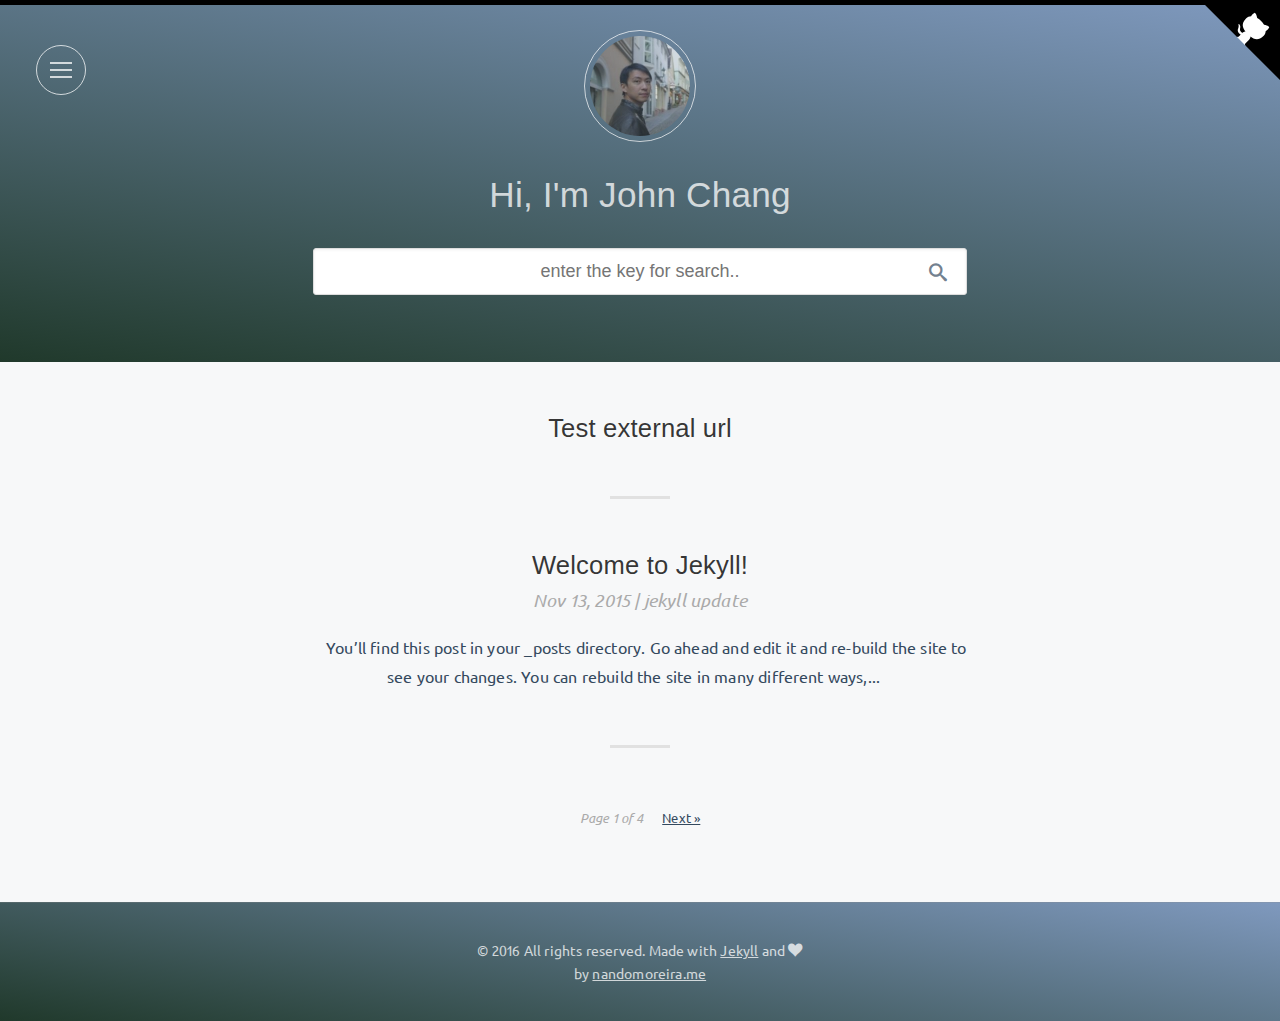
<file: index.html>
<!DOCTYPE html>
<html>
  <head>
    <meta charset="utf-8">
<meta http-equiv="X-UA-Compatible" content="IE=edge">
<meta name="viewport" content="width=device-width, initial-scale=1">
<meta name="HandheldFriendly" content="True">
<meta name="MobileOptimized" content="320">
<meta name="theme-color" content="#2ecc71">
<title>John&#39;s git blog | john&#39;s git blog</title>
<meta name="description" content="john&#39;s git blog">
<meta name="keywords" content="john, ror, rails, ruby, blog, web">
<link rel="stylesheet" href="/css/main.css">
  <link rel="next" href="/page/2">
<link rel="canonical" href="/">
<link rel="alternate" type="application/rss+xml" title="John's git blog" href="/feed.xml" />
<script type="text/javascript">
var _gaq = _gaq || [];
_gaq.push(['_setAccount', '']);
_gaq.push(['_trackPageview']);
(function() {
  var ga = document.createElement('script'); ga.type = 'text/javascript'; ga.async = true;
  ga.src = ('https:' == document.location.protocol ? 'https://ssl' : 'http://www') + '.google-analytics.com/ga.js';
  var s = document.getElementsByTagName('script')[0]; s.parentNode.insertBefore(ga, s);
})();
</script>
<script>base_url = "";</script>
  </head>
  <body class="home">
    <main class="main-container">
        <header class="site-header">
  <div class="container txt-center">
    <a href="#" class="nav-toogle js-menu-trigger sliding-panel-button">
      <span></span>
      <span></span>
      <span></span>
    </a>
    <nav class="js-menu sliding-panel-content">
      <ul>
        <li><a href="/">home</a></li>
        <li><a href="/about">about</a></li>
        <!-- <li><a href="http://video107.github.io/about" target="_blank">the author</a></li> -->
        <li><a href="/author">author</a></li>
        <li><a href="http://github.com/video107" target="_blank">Download</a></li>
        <li><a href="/feed.xml" target="_blank"><i class="icon icon-feed"></i> feed</a></li>
      </ul>
    </nav>
    <div class="js-menu-screen sliding-panel-fade-screen"></div>
    <a href="/" class="author-thumb dot">
      <img src="/images/john.jpg" alt="Author thumbnail" class="dot">
    </a>
      <h1>Hi, I'm John Chang</h1>
      <div class="search">
  <i class="icon icon-search"></i>
  <input type="text" id="search-input" class="input" placeholder="enter the key for search..">
  <ul id="results-container" class="dropdown"></ul>
</div>
  </div>
</header>
        <section class="main-content">
          <section class="posts txt-center container">
<article class="post">
    <header class="post-header">
      <h1>
        <a class="post-link" href="http://nandomoreira.me/" target="_blank" title="Permalink to: Test external url">Test external url</a>
      </h1>
    </header>
</article>
<article class="post">
    <h1>
      <a class="post-link" href="/jekyll%20update/2015/welcome-to-jekyll/" title="Permalink to: Welcome to Jekyll!">Welcome to Jekyll!</a>
    </h1>
    <span class="post-meta">
      <time class="post-date" datetime="2015-11-13">Nov 13, 2015 | jekyll update</time>
    </span>
    <p><a href="/jekyll%20update/2015/welcome-to-jekyll/" title="Permalink to: Welcome to Jekyll!" class="read-more">You’ll find this post in your _posts directory. Go ahead and edit it and re-build the site to see your changes. You can rebuild the site in many different ways,...</a></p>
</article>
  <nav class="pagination" role="pagination">
  <ul>
    <li><span class="page-number">Page 1 of 4</span></li>
      <li><a class="prev" href="/page/2/" title="Articles old">Next &raquo;</a></li>
  </ul>
</nav>
</section>
        </section>
<div class="clearfix"></div>
<footer class="site-footer txt-center">
  <hr>
  <ul class="social">
  </ul>
  <small>&copy; 2016 All rights reserved. Made with <a href="http://jekyllrb.com" target="_blank">Jekyll</a> and <i class="icon icon-heart"></i></small>
  <small>by <a href="http://nandomoreira.me" target="_blank">nandomoreira.me</a></small>
</footer>
    </main>
    <a href="http://github.com/video107" target="_blank" class="github-corner"><svg width="80" height="80" viewBox="0 0 250 250" style="fill:#000; color:#fff; position: absolute; top: 0; border: 0; right: 0;"><path d="M0,0 L115,115 L130,115 L142,142 L250,250 L250,0 Z"></path><path d="M128.3,109.0 C113.8,99.7 119.0,89.6 119.0,89.6 C122.0,82.7 120.5,78.6 120.5,78.6 C119.2,72.0 123.4,76.3 123.4,76.3 C127.3,80.9 125.5,87.3 125.5,87.3 C122.9,97.6 130.6,101.9 134.4,103.2" fill="currentColor" style="transform-origin: 130px 106px;" class="octo-arm"></path><path d="M115.0,115.0 C114.9,115.1 118.7,116.5 119.8,115.4 L133.7,101.6 C136.9,99.2 139.9,98.4 142.2,98.6 C133.8,88.0 127.5,74.4 143.8,58.0 C148.5,53.4 154.0,51.2 159.7,51.0 C160.3,49.4 163.2,43.6 171.4,40.1 C171.4,40.1 176.1,42.5 178.8,56.2 C183.1,58.6 187.2,61.8 190.9,65.4 C194.5,69.0 197.7,73.2 200.1,77.6 C213.8,80.2 216.3,84.9 216.3,84.9 C212.7,93.1 206.9,96.0 205.4,96.6 C205.1,102.4 203.0,107.8 198.3,112.5 C181.9,128.9 168.3,122.5 157.7,114.1 C157.9,116.9 156.7,120.9 152.7,124.9 L141.0,136.5 C139.8,137.7 141.6,141.9 141.8,141.8 Z" fill="currentColor" class="octo-body"></path></svg></a>
    <script src="/js/jquery.min.js"></script>
    <script src="/js/jekyll-search.min.js"></script>
    <script src="/js/main.js"></script>
  </body>
</html>
</file>
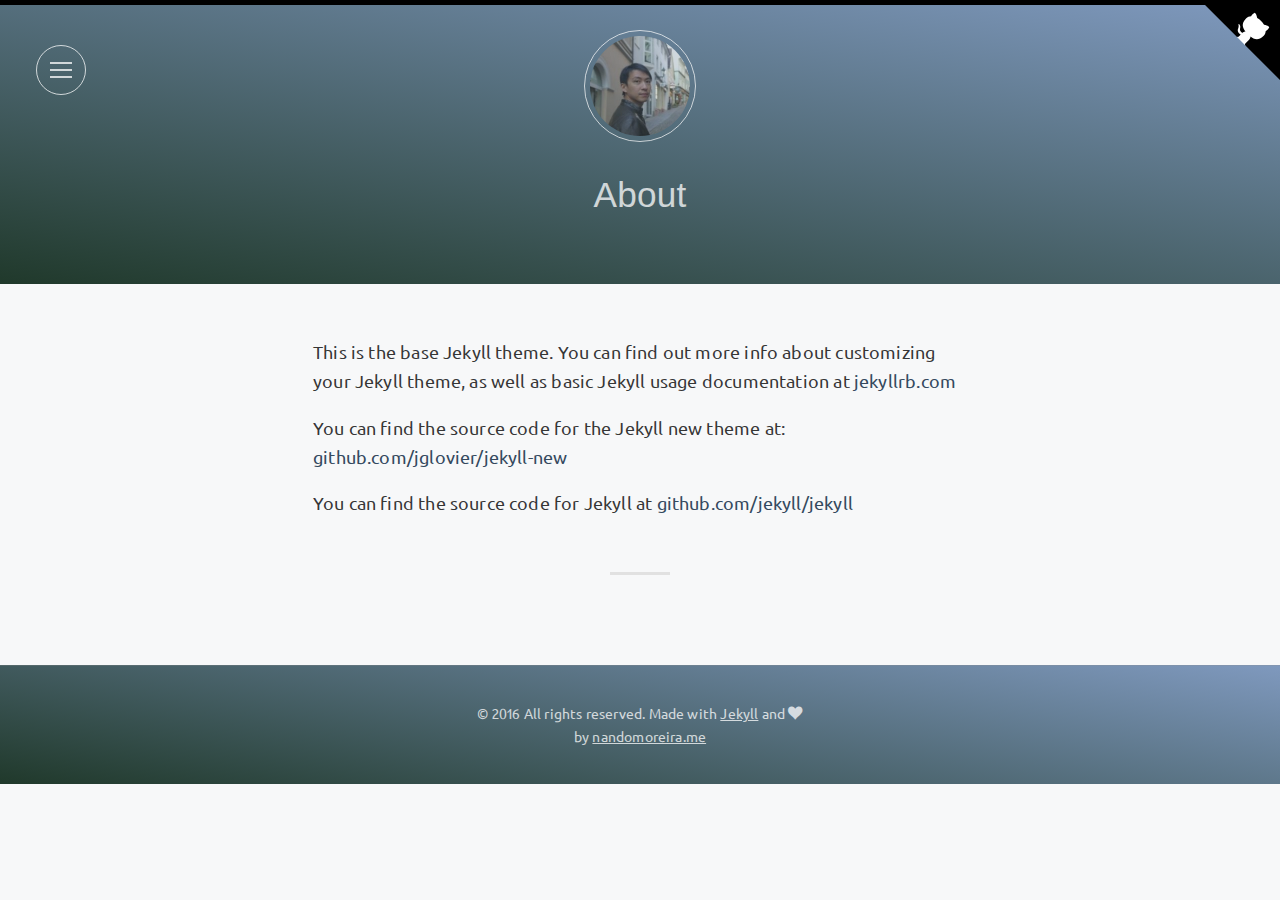
<file: about/index.html>
<!DOCTYPE html>
<html>
  <head>
    <meta charset="utf-8">
<meta http-equiv="X-UA-Compatible" content="IE=edge">
<meta name="viewport" content="width=device-width, initial-scale=1">
<meta name="HandheldFriendly" content="True">
<meta name="MobileOptimized" content="320">
<meta name="theme-color" content="#2ecc71">
<title> About | John&#39;s git blog</title>
<meta name="description" content="john&#39;s git blog">
<meta name="keywords" content="john, ror, rails, ruby, blog, web">
<link rel="stylesheet" href="/css/main.css">
<link rel="canonical" href="/about/">
<link rel="alternate" type="application/rss+xml" title="John's git blog" href="/feed.xml" />
<script type="text/javascript">
var _gaq = _gaq || [];
_gaq.push(['_setAccount', '']);
_gaq.push(['_trackPageview']);
(function() {
  var ga = document.createElement('script'); ga.type = 'text/javascript'; ga.async = true;
  ga.src = ('https:' == document.location.protocol ? 'https://ssl' : 'http://www') + '.google-analytics.com/ga.js';
  var s = document.getElementsByTagName('script')[0]; s.parentNode.insertBefore(ga, s);
})();
</script>
<script>base_url = "";</script>
  </head>
  <body class="page">
    <main class="main-container">
        <header class="site-header">
  <div class="container txt-center">
    <a href="#" class="nav-toogle js-menu-trigger sliding-panel-button">
      <span></span>
      <span></span>
      <span></span>
    </a>
    <nav class="js-menu sliding-panel-content">
      <ul>
        <li><a href="/">home</a></li>
        <li><a href="/about">about</a></li>
        <!-- <li><a href="http://video107.github.io/about" target="_blank">the author</a></li> -->
        <li><a href="/author">author</a></li>
        <li><a href="http://github.com/video107" target="_blank">Download</a></li>
        <li><a href="/feed.xml" target="_blank"><i class="icon icon-feed"></i> feed</a></li>
      </ul>
    </nav>
    <div class="js-menu-screen sliding-panel-fade-screen"></div>
    <a href="/" class="author-thumb dot">
      <img src="/images/john.jpg" alt="Author thumbnail" class="dot">
    </a>
      <h1 class="post-title">About</h1>
  </div>
</header>
        <section class="main-content">
          <article class="post">
  <div class="container">
    <div class="post-content">
      <p>This is the base Jekyll theme. You can find out more info about customizing your Jekyll theme, as well as basic Jekyll usage documentation at <a href="http://jekyllrb.com/">jekyllrb.com</a></p>
<p>You can find the source code for the Jekyll new theme at: <a href="https://github.com/jglovier/jekyll-new">github.com/jglovier/jekyll-new</a></p>
<p>You can find the source code for Jekyll at <a href="https://github.com/jekyll/jekyll">github.com/jekyll/jekyll</a></p>
    </div>
  </div>
</article>
        </section>
<div class="clearfix"></div>
<footer class="site-footer txt-center">
  <hr>
  <ul class="social">
  </ul>
  <small>&copy; 2016 All rights reserved. Made with <a href="http://jekyllrb.com" target="_blank">Jekyll</a> and <i class="icon icon-heart"></i></small>
  <small>by <a href="http://nandomoreira.me" target="_blank">nandomoreira.me</a></small>
</footer>
    </main>
    <a href="http://github.com/video107" target="_blank" class="github-corner"><svg width="80" height="80" viewBox="0 0 250 250" style="fill:#000; color:#fff; position: absolute; top: 0; border: 0; right: 0;"><path d="M0,0 L115,115 L130,115 L142,142 L250,250 L250,0 Z"></path><path d="M128.3,109.0 C113.8,99.7 119.0,89.6 119.0,89.6 C122.0,82.7 120.5,78.6 120.5,78.6 C119.2,72.0 123.4,76.3 123.4,76.3 C127.3,80.9 125.5,87.3 125.5,87.3 C122.9,97.6 130.6,101.9 134.4,103.2" fill="currentColor" style="transform-origin: 130px 106px;" class="octo-arm"></path><path d="M115.0,115.0 C114.9,115.1 118.7,116.5 119.8,115.4 L133.7,101.6 C136.9,99.2 139.9,98.4 142.2,98.6 C133.8,88.0 127.5,74.4 143.8,58.0 C148.5,53.4 154.0,51.2 159.7,51.0 C160.3,49.4 163.2,43.6 171.4,40.1 C171.4,40.1 176.1,42.5 178.8,56.2 C183.1,58.6 187.2,61.8 190.9,65.4 C194.5,69.0 197.7,73.2 200.1,77.6 C213.8,80.2 216.3,84.9 216.3,84.9 C212.7,93.1 206.9,96.0 205.4,96.6 C205.1,102.4 203.0,107.8 198.3,112.5 C181.9,128.9 168.3,122.5 157.7,114.1 C157.9,116.9 156.7,120.9 152.7,124.9 L141.0,136.5 C139.8,137.7 141.6,141.9 141.8,141.8 Z" fill="currentColor" class="octo-body"></path></svg></a>
    <script src="/js/jquery.min.js"></script>
    <script src="/js/jekyll-search.min.js"></script>
    <script src="/js/main.js"></script>
  </body>
</html>
</file>
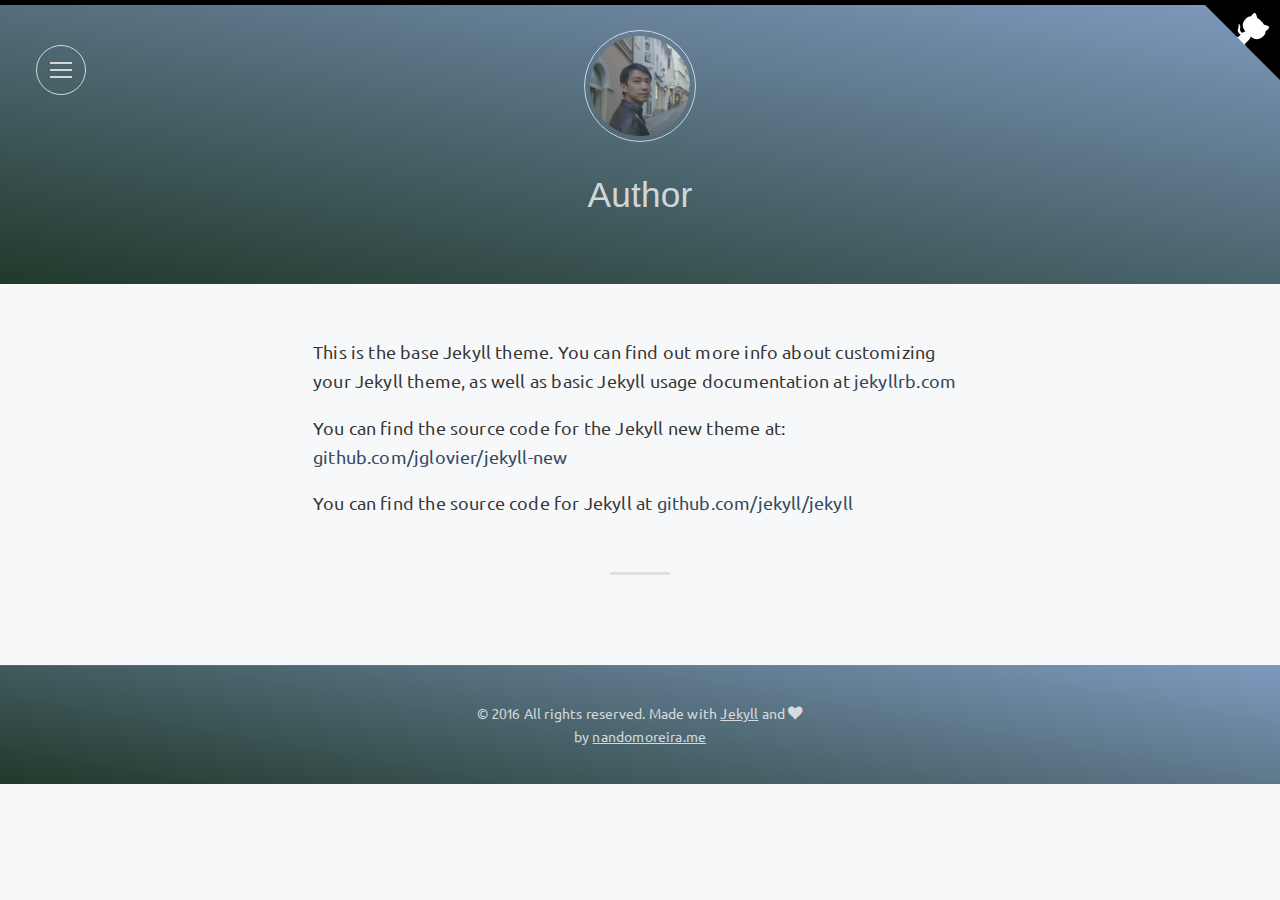
<file: author/index.html>
<!DOCTYPE html>
<html>
  <head>
    <meta charset="utf-8">
<meta http-equiv="X-UA-Compatible" content="IE=edge">
<meta name="viewport" content="width=device-width, initial-scale=1">
<meta name="HandheldFriendly" content="True">
<meta name="MobileOptimized" content="320">
<meta name="theme-color" content="#2ecc71">
<title> Author | John&#39;s git blog</title>
<meta name="description" content="john&#39;s git blog">
<meta name="keywords" content="john, ror, rails, ruby, blog, web">
<link rel="stylesheet" href="/css/main.css">
<link rel="canonical" href="/author/">
<link rel="alternate" type="application/rss+xml" title="John's git blog" href="/feed.xml" />
<script type="text/javascript">
var _gaq = _gaq || [];
_gaq.push(['_setAccount', '']);
_gaq.push(['_trackPageview']);
(function() {
  var ga = document.createElement('script'); ga.type = 'text/javascript'; ga.async = true;
  ga.src = ('https:' == document.location.protocol ? 'https://ssl' : 'http://www') + '.google-analytics.com/ga.js';
  var s = document.getElementsByTagName('script')[0]; s.parentNode.insertBefore(ga, s);
})();
</script>
<script>base_url = "";</script>
  </head>
  <body class="page">
    <main class="main-container">
        <header class="site-header">
  <div class="container txt-center">
    <a href="#" class="nav-toogle js-menu-trigger sliding-panel-button">
      <span></span>
      <span></span>
      <span></span>
    </a>
    <nav class="js-menu sliding-panel-content">
      <ul>
        <li><a href="/">home</a></li>
        <li><a href="/about">about</a></li>
        <!-- <li><a href="http://video107.github.io/about" target="_blank">the author</a></li> -->
        <li><a href="/author">author</a></li>
        <li><a href="http://github.com/video107" target="_blank">Download</a></li>
        <li><a href="/feed.xml" target="_blank"><i class="icon icon-feed"></i> feed</a></li>
      </ul>
    </nav>
    <div class="js-menu-screen sliding-panel-fade-screen"></div>
    <a href="/" class="author-thumb dot">
      <img src="/images/john.jpg" alt="Author thumbnail" class="dot">
    </a>
      <h1 class="post-title">Author</h1>
  </div>
</header>
        <section class="main-content">
          <article class="post">
  <div class="container">
    <div class="post-content">
      <p>This is the base Jekyll theme. You can find out more info about customizing your Jekyll theme, as well as basic Jekyll usage documentation at <a href="http://jekyllrb.com/">jekyllrb.com</a></p>
<p>You can find the source code for the Jekyll new theme at: <a href="https://github.com/jglovier/jekyll-new">github.com/jglovier/jekyll-new</a></p>
<p>You can find the source code for Jekyll at <a href="https://github.com/jekyll/jekyll">github.com/jekyll/jekyll</a></p>
    </div>
  </div>
</article>
        </section>
<div class="clearfix"></div>
<footer class="site-footer txt-center">
  <hr>
  <ul class="social">
  </ul>
  <small>&copy; 2016 All rights reserved. Made with <a href="http://jekyllrb.com" target="_blank">Jekyll</a> and <i class="icon icon-heart"></i></small>
  <small>by <a href="http://nandomoreira.me" target="_blank">nandomoreira.me</a></small>
</footer>
    </main>
    <a href="http://github.com/video107" target="_blank" class="github-corner"><svg width="80" height="80" viewBox="0 0 250 250" style="fill:#000; color:#fff; position: absolute; top: 0; border: 0; right: 0;"><path d="M0,0 L115,115 L130,115 L142,142 L250,250 L250,0 Z"></path><path d="M128.3,109.0 C113.8,99.7 119.0,89.6 119.0,89.6 C122.0,82.7 120.5,78.6 120.5,78.6 C119.2,72.0 123.4,76.3 123.4,76.3 C127.3,80.9 125.5,87.3 125.5,87.3 C122.9,97.6 130.6,101.9 134.4,103.2" fill="currentColor" style="transform-origin: 130px 106px;" class="octo-arm"></path><path d="M115.0,115.0 C114.9,115.1 118.7,116.5 119.8,115.4 L133.7,101.6 C136.9,99.2 139.9,98.4 142.2,98.6 C133.8,88.0 127.5,74.4 143.8,58.0 C148.5,53.4 154.0,51.2 159.7,51.0 C160.3,49.4 163.2,43.6 171.4,40.1 C171.4,40.1 176.1,42.5 178.8,56.2 C183.1,58.6 187.2,61.8 190.9,65.4 C194.5,69.0 197.7,73.2 200.1,77.6 C213.8,80.2 216.3,84.9 216.3,84.9 C212.7,93.1 206.9,96.0 205.4,96.6 C205.1,102.4 203.0,107.8 198.3,112.5 C181.9,128.9 168.3,122.5 157.7,114.1 C157.9,116.9 156.7,120.9 152.7,124.9 L141.0,136.5 C139.8,137.7 141.6,141.9 141.8,141.8 Z" fill="currentColor" class="octo-body"></path></svg></a>
    <script src="/js/jquery.min.js"></script>
    <script src="/js/jekyll-search.min.js"></script>
    <script src="/js/main.js"></script>
  </body>
</html>
</file>
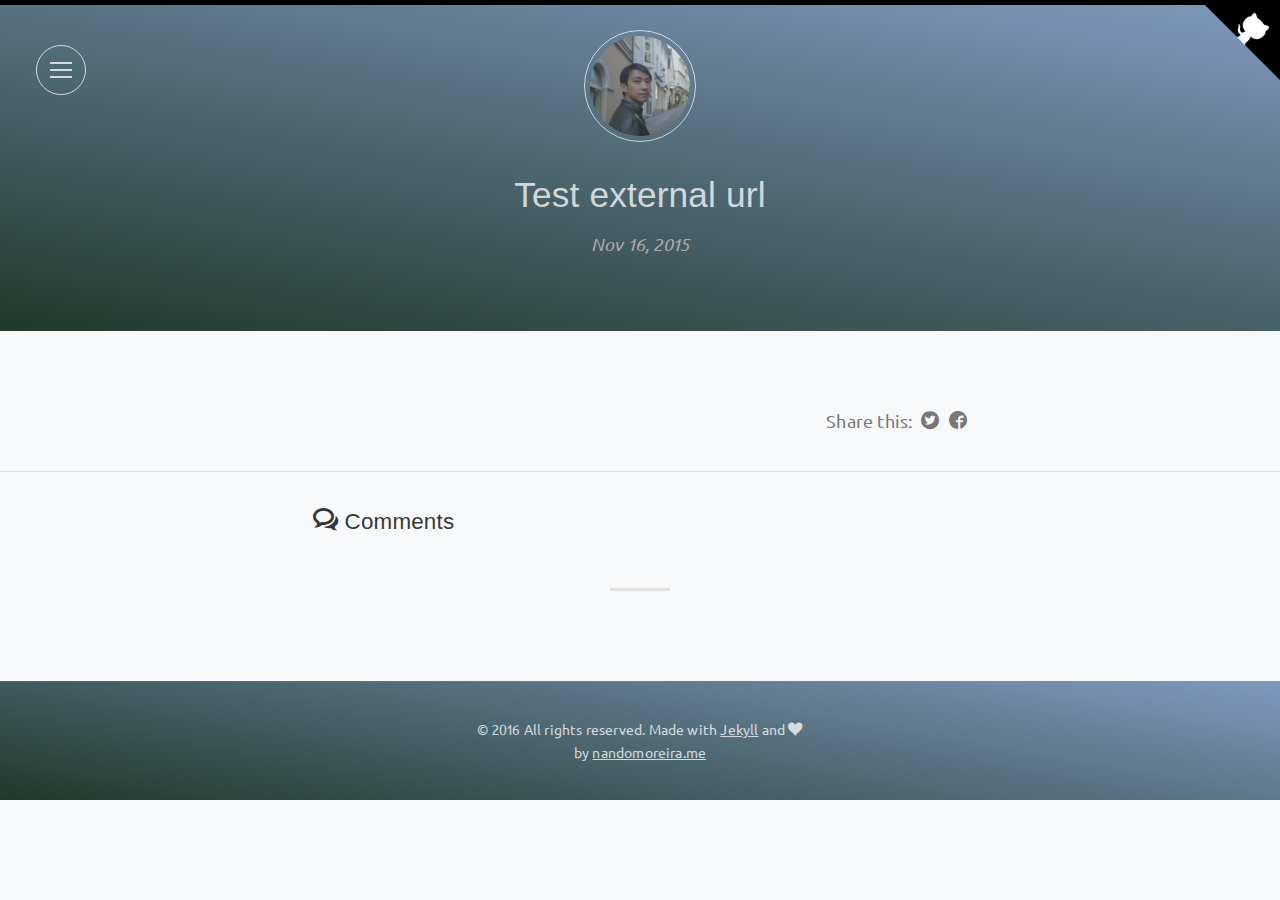
<file: test-external-url/index.html>
<!DOCTYPE html>
<html>
  <head>
    <meta charset="utf-8">
<meta http-equiv="X-UA-Compatible" content="IE=edge">
<meta name="viewport" content="width=device-width, initial-scale=1">
<meta name="HandheldFriendly" content="True">
<meta name="MobileOptimized" content="320">
<meta name="theme-color" content="#2ecc71">
<title> Test external url | John&#39;s git blog</title>
<meta name="description" content="Test external-url">
<meta name="keywords" content="test, external, url">
<link rel="stylesheet" href="/css/main.css">
<link rel="canonical" href="/test-external-url">
<link rel="alternate" type="application/rss+xml" title="John's git blog" href="/feed.xml" />
<script type="text/javascript">
var _gaq = _gaq || [];
_gaq.push(['_setAccount', '']);
_gaq.push(['_trackPageview']);
(function() {
  var ga = document.createElement('script'); ga.type = 'text/javascript'; ga.async = true;
  ga.src = ('https:' == document.location.protocol ? 'https://ssl' : 'http://www') + '.google-analytics.com/ga.js';
  var s = document.getElementsByTagName('script')[0]; s.parentNode.insertBefore(ga, s);
})();
</script>
<script>base_url = "";</script>
  </head>
  <body class="single">
    <main class="main-container">
        <header class="site-header">
  <div class="container txt-center">
    <a href="#" class="nav-toogle js-menu-trigger sliding-panel-button">
      <span></span>
      <span></span>
      <span></span>
    </a>
    <nav class="js-menu sliding-panel-content">
      <ul>
        <li><a href="/">home</a></li>
        <li><a href="/about">about</a></li>
        <!-- <li><a href="http://video107.github.io/about" target="_blank">the author</a></li> -->
        <li><a href="/author">author</a></li>
        <li><a href="http://github.com/video107" target="_blank">Download</a></li>
        <li><a href="/feed.xml" target="_blank"><i class="icon icon-feed"></i> feed</a></li>
      </ul>
    </nav>
    <div class="js-menu-screen sliding-panel-fade-screen"></div>
    <a href="/" class="author-thumb dot">
      <img src="/images/john.jpg" alt="Author thumbnail" class="dot">
    </a>
      <h1 class="post-title">Test external url</h1>
      <p class="post-meta">Nov 16, 2015</p>
  </div>
</header>
        <section class="main-content">
          <article class="post">
  <div class="post-content container">
    <aside class="share">
      <span>Share this: </span>
      <a href="http://twitter.com/share?text=Test external url&amp;url=/test-external-url&amp;hashtags=web,dev,blog,soudev&amp;via=nandomoreirame"
      onclick="window.open(this.href, 'twitter-share', 'width=550,height=235');return false;">
        <i class="icon icon-twitter-rounded"></i>
      </a>
      <a href="https://www.facebook.com/sharer/sharer.php?u=/test-external-url"
      onclick="window.open(this.href, 'facebook-share','width=580,height=296');return false;">
        <i class="icon icon-facebook-rounded"></i>
      </a>
    </aside>
  </div>
  <hr>
  <aside id="comments" class="disqus">
    <div class="container">
      <h3><i class="icon icon-comments-o"></i> Comments</h3>
      <div id="disqus_thread"></div>
      <script type="text/javascript">
        var disqus_shortname = '';
        var disqus_identifier = '/test-external-url---google';
        var disqus_title = 'Test external url';
        var disqus_url = '';
        /*var disqus_developer = 1;*/
        (function() {
            var dsq = document.createElement('script'); dsq.type = 'text/javascript'; dsq.async = true;
            dsq.src = '//' + disqus_shortname + '.disqus.com/embed.js';
            (document.getElementsByTagName('head')[0] || document.getElementsByTagName('body')[0]).appendChild(dsq);
        })();
      </script>
      <noscript>
        Please enable JavaScript to view the <a href="https://disqus.com/?ref_noscript" rel="nofollow">comments powered by Disqus.</a>
      </noscript>
    </div>
  </aside>
</article>
        </section>
<div class="clearfix"></div>
<footer class="site-footer txt-center">
  <hr>
  <ul class="social">
  </ul>
  <small>&copy; 2016 All rights reserved. Made with <a href="http://jekyllrb.com" target="_blank">Jekyll</a> and <i class="icon icon-heart"></i></small>
  <small>by <a href="http://nandomoreira.me" target="_blank">nandomoreira.me</a></small>
</footer>
    </main>
    <a href="http://github.com/video107" target="_blank" class="github-corner"><svg width="80" height="80" viewBox="0 0 250 250" style="fill:#000; color:#fff; position: absolute; top: 0; border: 0; right: 0;"><path d="M0,0 L115,115 L130,115 L142,142 L250,250 L250,0 Z"></path><path d="M128.3,109.0 C113.8,99.7 119.0,89.6 119.0,89.6 C122.0,82.7 120.5,78.6 120.5,78.6 C119.2,72.0 123.4,76.3 123.4,76.3 C127.3,80.9 125.5,87.3 125.5,87.3 C122.9,97.6 130.6,101.9 134.4,103.2" fill="currentColor" style="transform-origin: 130px 106px;" class="octo-arm"></path><path d="M115.0,115.0 C114.9,115.1 118.7,116.5 119.8,115.4 L133.7,101.6 C136.9,99.2 139.9,98.4 142.2,98.6 C133.8,88.0 127.5,74.4 143.8,58.0 C148.5,53.4 154.0,51.2 159.7,51.0 C160.3,49.4 163.2,43.6 171.4,40.1 C171.4,40.1 176.1,42.5 178.8,56.2 C183.1,58.6 187.2,61.8 190.9,65.4 C194.5,69.0 197.7,73.2 200.1,77.6 C213.8,80.2 216.3,84.9 216.3,84.9 C212.7,93.1 206.9,96.0 205.4,96.6 C205.1,102.4 203.0,107.8 198.3,112.5 C181.9,128.9 168.3,122.5 157.7,114.1 C157.9,116.9 156.7,120.9 152.7,124.9 L141.0,136.5 C139.8,137.7 141.6,141.9 141.8,141.8 Z" fill="currentColor" class="octo-body"></path></svg></a>
    <script src="/js/jquery.min.js"></script>
    <script src="/js/jekyll-search.min.js"></script>
    <script src="/js/main.js"></script>
  </body>
</html>
</file>
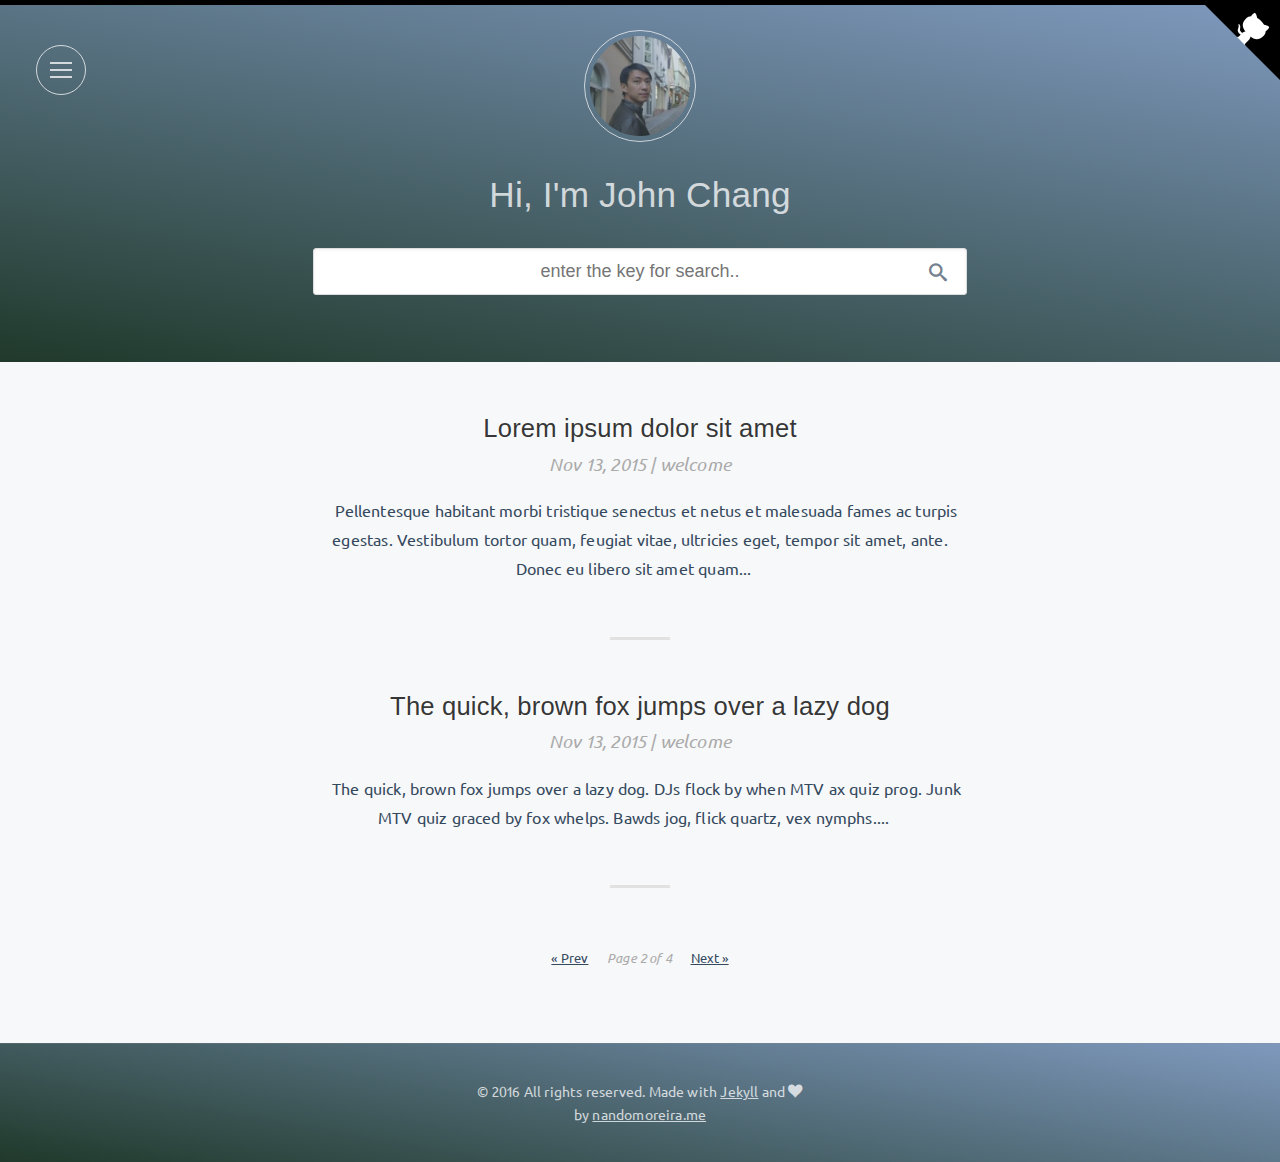
<file: page/2/index.html>
<!DOCTYPE html>
<html>
  <head>
    <meta charset="utf-8">
<meta http-equiv="X-UA-Compatible" content="IE=edge">
<meta name="viewport" content="width=device-width, initial-scale=1">
<meta name="HandheldFriendly" content="True">
<meta name="MobileOptimized" content="320">
<meta name="theme-color" content="#2ecc71">
<title>John&#39;s git blog | john&#39;s git blog - Página 2</title>
<meta name="description" content="john&#39;s git blog - Página 2 ">
<meta name="keywords" content="john, ror, rails, ruby, blog, web">
<link rel="stylesheet" href="/css/main.css">
  <link rel="prev" href="/index.html">
  <link rel="next" href="/page/3">
<link rel="canonical" href="/page/2/">
<link rel="alternate" type="application/rss+xml" title="John's git blog" href="/feed.xml" />
<script type="text/javascript">
var _gaq = _gaq || [];
_gaq.push(['_setAccount', '']);
_gaq.push(['_trackPageview']);
(function() {
  var ga = document.createElement('script'); ga.type = 'text/javascript'; ga.async = true;
  ga.src = ('https:' == document.location.protocol ? 'https://ssl' : 'http://www') + '.google-analytics.com/ga.js';
  var s = document.getElementsByTagName('script')[0]; s.parentNode.insertBefore(ga, s);
})();
</script>
<script>base_url = "";</script>
  </head>
  <body class="home">
    <main class="main-container">
        <header class="site-header">
  <div class="container txt-center">
    <a href="#" class="nav-toogle js-menu-trigger sliding-panel-button">
      <span></span>
      <span></span>
      <span></span>
    </a>
    <nav class="js-menu sliding-panel-content">
      <ul>
        <li><a href="/">home</a></li>
        <li><a href="/about">about</a></li>
        <!-- <li><a href="http://video107.github.io/about" target="_blank">the author</a></li> -->
        <li><a href="/author">author</a></li>
        <li><a href="http://github.com/video107" target="_blank">Download</a></li>
        <li><a href="/feed.xml" target="_blank"><i class="icon icon-feed"></i> feed</a></li>
      </ul>
    </nav>
    <div class="js-menu-screen sliding-panel-fade-screen"></div>
    <a href="/" class="author-thumb dot">
      <img src="/images/john.jpg" alt="Author thumbnail" class="dot">
    </a>
      <h1>Hi, I'm John Chang</h1>
      <div class="search">
  <i class="icon icon-search"></i>
  <input type="text" id="search-input" class="input" placeholder="enter the key for search..">
  <ul id="results-container" class="dropdown"></ul>
</div>
  </div>
</header>
        <section class="main-content">
          <section class="posts txt-center container">
<article class="post">
    <h1>
      <a class="post-link" href="/welcome/2015/lorem/" title="Permalink to: Lorem ipsum dolor sit amet">Lorem ipsum dolor sit amet</a>
    </h1>
    <span class="post-meta">
      <time class="post-date" datetime="2015-11-13">Nov 13, 2015 | welcome</time>
    </span>
    <p><a href="/welcome/2015/lorem/" title="Permalink to: Lorem ipsum dolor sit amet" class="read-more">Pellentesque habitant morbi tristique senectus et netus et malesuada fames ac turpis egestas. Vestibulum tortor quam, feugiat vitae, ultricies eget, tempor sit amet, ante. Donec eu libero sit amet quam...</a></p>
</article>
<article class="post">
    <h1>
      <a class="post-link" href="/welcome/2015/the-quick-brown-fox-jumps-over-a-lazy-dog/" title="Permalink to: The quick, brown fox jumps over a lazy dog">The quick, brown fox jumps over a lazy dog</a>
    </h1>
    <span class="post-meta">
      <time class="post-date" datetime="2015-11-13">Nov 13, 2015 | welcome</time>
    </span>
    <p><a href="/welcome/2015/the-quick-brown-fox-jumps-over-a-lazy-dog/" title="Permalink to: The quick, brown fox jumps over a lazy dog" class="read-more">The quick, brown fox jumps over a lazy dog. DJs flock by when MTV ax quiz prog. Junk MTV quiz graced by fox whelps. Bawds jog, flick quartz, vex nymphs....</a></p>
</article>
  <nav class="pagination" role="pagination">
  <ul>
        <li><a class="next" href="/" title="Articles new">&laquo; Prev</a></li>
    <li><span class="page-number">Page 2 of 4</span></li>
      <li><a class="prev" href="/page/3/" title="Articles old">Next &raquo;</a></li>
  </ul>
</nav>
</section>
        </section>
<div class="clearfix"></div>
<footer class="site-footer txt-center">
  <hr>
  <ul class="social">
  </ul>
  <small>&copy; 2016 All rights reserved. Made with <a href="http://jekyllrb.com" target="_blank">Jekyll</a> and <i class="icon icon-heart"></i></small>
  <small>by <a href="http://nandomoreira.me" target="_blank">nandomoreira.me</a></small>
</footer>
    </main>
    <a href="http://github.com/video107" target="_blank" class="github-corner"><svg width="80" height="80" viewBox="0 0 250 250" style="fill:#000; color:#fff; position: absolute; top: 0; border: 0; right: 0;"><path d="M0,0 L115,115 L130,115 L142,142 L250,250 L250,0 Z"></path><path d="M128.3,109.0 C113.8,99.7 119.0,89.6 119.0,89.6 C122.0,82.7 120.5,78.6 120.5,78.6 C119.2,72.0 123.4,76.3 123.4,76.3 C127.3,80.9 125.5,87.3 125.5,87.3 C122.9,97.6 130.6,101.9 134.4,103.2" fill="currentColor" style="transform-origin: 130px 106px;" class="octo-arm"></path><path d="M115.0,115.0 C114.9,115.1 118.7,116.5 119.8,115.4 L133.7,101.6 C136.9,99.2 139.9,98.4 142.2,98.6 C133.8,88.0 127.5,74.4 143.8,58.0 C148.5,53.4 154.0,51.2 159.7,51.0 C160.3,49.4 163.2,43.6 171.4,40.1 C171.4,40.1 176.1,42.5 178.8,56.2 C183.1,58.6 187.2,61.8 190.9,65.4 C194.5,69.0 197.7,73.2 200.1,77.6 C213.8,80.2 216.3,84.9 216.3,84.9 C212.7,93.1 206.9,96.0 205.4,96.6 C205.1,102.4 203.0,107.8 198.3,112.5 C181.9,128.9 168.3,122.5 157.7,114.1 C157.9,116.9 156.7,120.9 152.7,124.9 L141.0,136.5 C139.8,137.7 141.6,141.9 141.8,141.8 Z" fill="currentColor" class="octo-body"></path></svg></a>
    <script src="/js/jquery.min.js"></script>
    <script src="/js/jekyll-search.min.js"></script>
    <script src="/js/main.js"></script>
  </body>
</html>
</file>
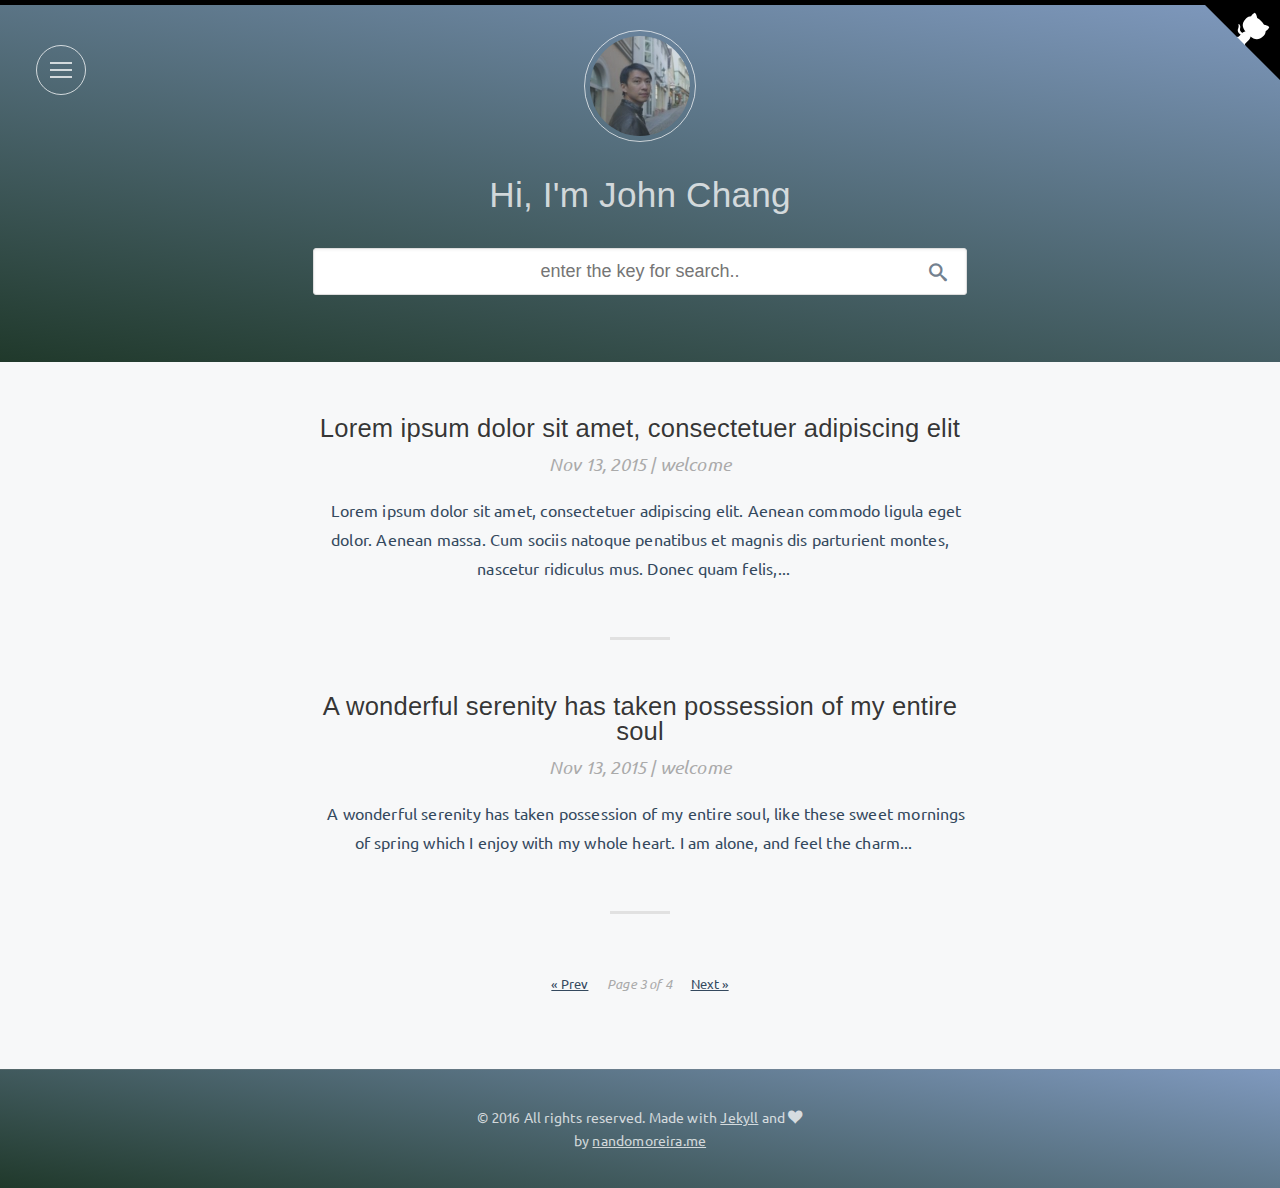
<file: page/3/index.html>
<!DOCTYPE html>
<html>
  <head>
    <meta charset="utf-8">
<meta http-equiv="X-UA-Compatible" content="IE=edge">
<meta name="viewport" content="width=device-width, initial-scale=1">
<meta name="HandheldFriendly" content="True">
<meta name="MobileOptimized" content="320">
<meta name="theme-color" content="#2ecc71">
<title>John&#39;s git blog | john&#39;s git blog - Página 3</title>
<meta name="description" content="john&#39;s git blog - Página 3 ">
<meta name="keywords" content="john, ror, rails, ruby, blog, web">
<link rel="stylesheet" href="/css/main.css">
  <link rel="prev" href="/page/2">
  <link rel="next" href="/page/4">
<link rel="canonical" href="/page/3/">
<link rel="alternate" type="application/rss+xml" title="John's git blog" href="/feed.xml" />
<script type="text/javascript">
var _gaq = _gaq || [];
_gaq.push(['_setAccount', '']);
_gaq.push(['_trackPageview']);
(function() {
  var ga = document.createElement('script'); ga.type = 'text/javascript'; ga.async = true;
  ga.src = ('https:' == document.location.protocol ? 'https://ssl' : 'http://www') + '.google-analytics.com/ga.js';
  var s = document.getElementsByTagName('script')[0]; s.parentNode.insertBefore(ga, s);
})();
</script>
<script>base_url = "";</script>
  </head>
  <body class="home">
    <main class="main-container">
        <header class="site-header">
  <div class="container txt-center">
    <a href="#" class="nav-toogle js-menu-trigger sliding-panel-button">
      <span></span>
      <span></span>
      <span></span>
    </a>
    <nav class="js-menu sliding-panel-content">
      <ul>
        <li><a href="/">home</a></li>
        <li><a href="/about">about</a></li>
        <!-- <li><a href="http://video107.github.io/about" target="_blank">the author</a></li> -->
        <li><a href="/author">author</a></li>
        <li><a href="http://github.com/video107" target="_blank">Download</a></li>
        <li><a href="/feed.xml" target="_blank"><i class="icon icon-feed"></i> feed</a></li>
      </ul>
    </nav>
    <div class="js-menu-screen sliding-panel-fade-screen"></div>
    <a href="/" class="author-thumb dot">
      <img src="/images/john.jpg" alt="Author thumbnail" class="dot">
    </a>
      <h1>Hi, I'm John Chang</h1>
      <div class="search">
  <i class="icon icon-search"></i>
  <input type="text" id="search-input" class="input" placeholder="enter the key for search..">
  <ul id="results-container" class="dropdown"></ul>
</div>
  </div>
</header>
        <section class="main-content">
          <section class="posts txt-center container">
<article class="post">
    <h1>
      <a class="post-link" href="/welcome/2015/lorem-ipsum-dolor-sit-amet-consectetuer-adipiscing-elit/" title="Permalink to: Lorem ipsum dolor sit amet, consectetuer adipiscing elit">Lorem ipsum dolor sit amet, consectetuer adipiscing elit</a>
    </h1>
    <span class="post-meta">
      <time class="post-date" datetime="2015-11-13">Nov 13, 2015 | welcome</time>
    </span>
    <p><a href="/welcome/2015/lorem-ipsum-dolor-sit-amet-consectetuer-adipiscing-elit/" title="Permalink to: Lorem ipsum dolor sit amet, consectetuer adipiscing elit" class="read-more">Lorem ipsum dolor sit amet, consectetuer adipiscing elit. Aenean commodo ligula eget dolor. Aenean massa. Cum sociis natoque penatibus et magnis dis parturient montes, nascetur ridiculus mus. Donec quam felis,...</a></p>
</article>
<article class="post">
    <h1>
      <a class="post-link" href="/welcome/2015/a-wonderful-serenity-has-taken-possession-of-my-entire-soul/" title="Permalink to: A wonderful serenity has taken possession of my entire soul">A wonderful serenity has taken possession of my entire soul</a>
    </h1>
    <span class="post-meta">
      <time class="post-date" datetime="2015-11-13">Nov 13, 2015 | welcome</time>
    </span>
    <p><a href="/welcome/2015/a-wonderful-serenity-has-taken-possession-of-my-entire-soul/" title="Permalink to: A wonderful serenity has taken possession of my entire soul" class="read-more">A wonderful serenity has taken possession of my entire soul, like these sweet mornings of spring which I enjoy with my whole heart. I am alone, and feel the charm...</a></p>
</article>
  <nav class="pagination" role="pagination">
  <ul>
        <li><a class="next" href="/page/2/" title="Articles new">&laquo; Prev</a></li>
    <li><span class="page-number">Page 3 of 4</span></li>
      <li><a class="prev" href="/page/4/" title="Articles old">Next &raquo;</a></li>
  </ul>
</nav>
</section>
        </section>
<div class="clearfix"></div>
<footer class="site-footer txt-center">
  <hr>
  <ul class="social">
  </ul>
  <small>&copy; 2016 All rights reserved. Made with <a href="http://jekyllrb.com" target="_blank">Jekyll</a> and <i class="icon icon-heart"></i></small>
  <small>by <a href="http://nandomoreira.me" target="_blank">nandomoreira.me</a></small>
</footer>
    </main>
    <a href="http://github.com/video107" target="_blank" class="github-corner"><svg width="80" height="80" viewBox="0 0 250 250" style="fill:#000; color:#fff; position: absolute; top: 0; border: 0; right: 0;"><path d="M0,0 L115,115 L130,115 L142,142 L250,250 L250,0 Z"></path><path d="M128.3,109.0 C113.8,99.7 119.0,89.6 119.0,89.6 C122.0,82.7 120.5,78.6 120.5,78.6 C119.2,72.0 123.4,76.3 123.4,76.3 C127.3,80.9 125.5,87.3 125.5,87.3 C122.9,97.6 130.6,101.9 134.4,103.2" fill="currentColor" style="transform-origin: 130px 106px;" class="octo-arm"></path><path d="M115.0,115.0 C114.9,115.1 118.7,116.5 119.8,115.4 L133.7,101.6 C136.9,99.2 139.9,98.4 142.2,98.6 C133.8,88.0 127.5,74.4 143.8,58.0 C148.5,53.4 154.0,51.2 159.7,51.0 C160.3,49.4 163.2,43.6 171.4,40.1 C171.4,40.1 176.1,42.5 178.8,56.2 C183.1,58.6 187.2,61.8 190.9,65.4 C194.5,69.0 197.7,73.2 200.1,77.6 C213.8,80.2 216.3,84.9 216.3,84.9 C212.7,93.1 206.9,96.0 205.4,96.6 C205.1,102.4 203.0,107.8 198.3,112.5 C181.9,128.9 168.3,122.5 157.7,114.1 C157.9,116.9 156.7,120.9 152.7,124.9 L141.0,136.5 C139.8,137.7 141.6,141.9 141.8,141.8 Z" fill="currentColor" class="octo-body"></path></svg></a>
    <script src="/js/jquery.min.js"></script>
    <script src="/js/jekyll-search.min.js"></script>
    <script src="/js/main.js"></script>
  </body>
</html>
</file>
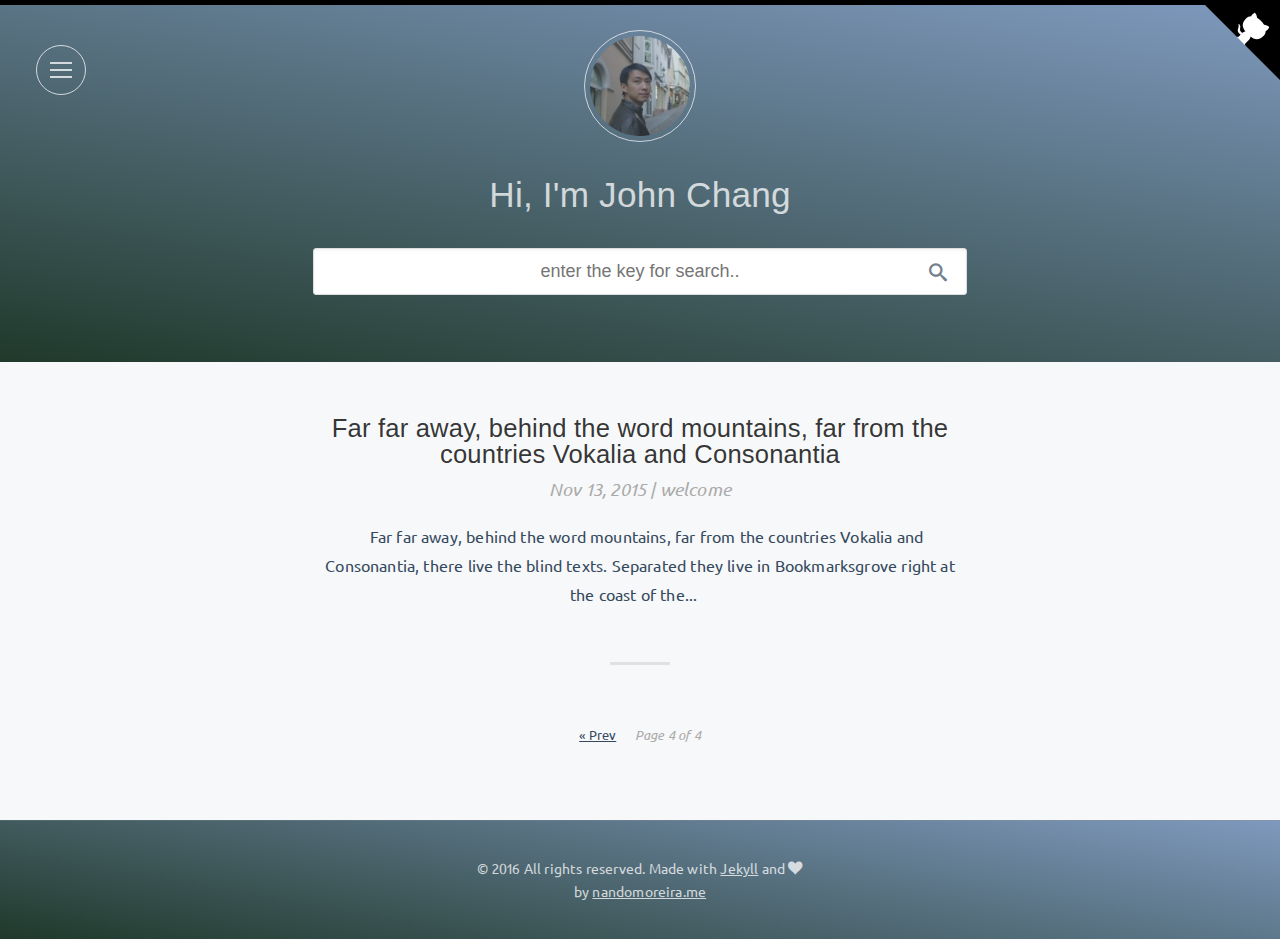
<file: page/4/index.html>
<!DOCTYPE html>
<html>
  <head>
    <meta charset="utf-8">
<meta http-equiv="X-UA-Compatible" content="IE=edge">
<meta name="viewport" content="width=device-width, initial-scale=1">
<meta name="HandheldFriendly" content="True">
<meta name="MobileOptimized" content="320">
<meta name="theme-color" content="#2ecc71">
<title>John&#39;s git blog | john&#39;s git blog - Página 4</title>
<meta name="description" content="john&#39;s git blog - Página 4 ">
<meta name="keywords" content="john, ror, rails, ruby, blog, web">
<link rel="stylesheet" href="/css/main.css">
  <link rel="prev" href="/page/3">
<link rel="canonical" href="/page/4/">
<link rel="alternate" type="application/rss+xml" title="John's git blog" href="/feed.xml" />
<script type="text/javascript">
var _gaq = _gaq || [];
_gaq.push(['_setAccount', '']);
_gaq.push(['_trackPageview']);
(function() {
  var ga = document.createElement('script'); ga.type = 'text/javascript'; ga.async = true;
  ga.src = ('https:' == document.location.protocol ? 'https://ssl' : 'http://www') + '.google-analytics.com/ga.js';
  var s = document.getElementsByTagName('script')[0]; s.parentNode.insertBefore(ga, s);
})();
</script>
<script>base_url = "";</script>
  </head>
  <body class="home">
    <main class="main-container">
        <header class="site-header">
  <div class="container txt-center">
    <a href="#" class="nav-toogle js-menu-trigger sliding-panel-button">
      <span></span>
      <span></span>
      <span></span>
    </a>
    <nav class="js-menu sliding-panel-content">
      <ul>
        <li><a href="/">home</a></li>
        <li><a href="/about">about</a></li>
        <!-- <li><a href="http://video107.github.io/about" target="_blank">the author</a></li> -->
        <li><a href="/author">author</a></li>
        <li><a href="http://github.com/video107" target="_blank">Download</a></li>
        <li><a href="/feed.xml" target="_blank"><i class="icon icon-feed"></i> feed</a></li>
      </ul>
    </nav>
    <div class="js-menu-screen sliding-panel-fade-screen"></div>
    <a href="/" class="author-thumb dot">
      <img src="/images/john.jpg" alt="Author thumbnail" class="dot">
    </a>
      <h1>Hi, I'm John Chang</h1>
      <div class="search">
  <i class="icon icon-search"></i>
  <input type="text" id="search-input" class="input" placeholder="enter the key for search..">
  <ul id="results-container" class="dropdown"></ul>
</div>
  </div>
</header>
        <section class="main-content">
          <section class="posts txt-center container">
<article class="post">
    <h1>
      <a class="post-link" href="/welcome/2015/far-far-away-behind-the-word-mountains-far-from-the-countries-vokalia-and-consonantia/" title="Permalink to: Far far away, behind the word mountains, far from the countries Vokalia and Consonantia">Far far away, behind the word mountains, far from the countries Vokalia and Consonantia</a>
    </h1>
    <span class="post-meta">
      <time class="post-date" datetime="2015-11-13">Nov 13, 2015 | welcome</time>
    </span>
    <p><a href="/welcome/2015/far-far-away-behind-the-word-mountains-far-from-the-countries-vokalia-and-consonantia/" title="Permalink to: Far far away, behind the word mountains, far from the countries Vokalia and Consonantia" class="read-more">Far far away, behind the word mountains, far from the countries Vokalia and Consonantia, there live the blind texts. Separated they live in Bookmarksgrove right at the coast of the...</a></p>
</article>
  <nav class="pagination" role="pagination">
  <ul>
        <li><a class="next" href="/page/3/" title="Articles new">&laquo; Prev</a></li>
    <li><span class="page-number">Page 4 of 4</span></li>
  </ul>
</nav>
</section>
        </section>
<div class="clearfix"></div>
<footer class="site-footer txt-center">
  <hr>
  <ul class="social">
  </ul>
  <small>&copy; 2016 All rights reserved. Made with <a href="http://jekyllrb.com" target="_blank">Jekyll</a> and <i class="icon icon-heart"></i></small>
  <small>by <a href="http://nandomoreira.me" target="_blank">nandomoreira.me</a></small>
</footer>
    </main>
    <a href="http://github.com/video107" target="_blank" class="github-corner"><svg width="80" height="80" viewBox="0 0 250 250" style="fill:#000; color:#fff; position: absolute; top: 0; border: 0; right: 0;"><path d="M0,0 L115,115 L130,115 L142,142 L250,250 L250,0 Z"></path><path d="M128.3,109.0 C113.8,99.7 119.0,89.6 119.0,89.6 C122.0,82.7 120.5,78.6 120.5,78.6 C119.2,72.0 123.4,76.3 123.4,76.3 C127.3,80.9 125.5,87.3 125.5,87.3 C122.9,97.6 130.6,101.9 134.4,103.2" fill="currentColor" style="transform-origin: 130px 106px;" class="octo-arm"></path><path d="M115.0,115.0 C114.9,115.1 118.7,116.5 119.8,115.4 L133.7,101.6 C136.9,99.2 139.9,98.4 142.2,98.6 C133.8,88.0 127.5,74.4 143.8,58.0 C148.5,53.4 154.0,51.2 159.7,51.0 C160.3,49.4 163.2,43.6 171.4,40.1 C171.4,40.1 176.1,42.5 178.8,56.2 C183.1,58.6 187.2,61.8 190.9,65.4 C194.5,69.0 197.7,73.2 200.1,77.6 C213.8,80.2 216.3,84.9 216.3,84.9 C212.7,93.1 206.9,96.0 205.4,96.6 C205.1,102.4 203.0,107.8 198.3,112.5 C181.9,128.9 168.3,122.5 157.7,114.1 C157.9,116.9 156.7,120.9 152.7,124.9 L141.0,136.5 C139.8,137.7 141.6,141.9 141.8,141.8 Z" fill="currentColor" class="octo-body"></path></svg></a>
    <script src="/js/jquery.min.js"></script>
    <script src="/js/jekyll-search.min.js"></script>
    <script src="/js/main.js"></script>
  </body>
</html>
</file>
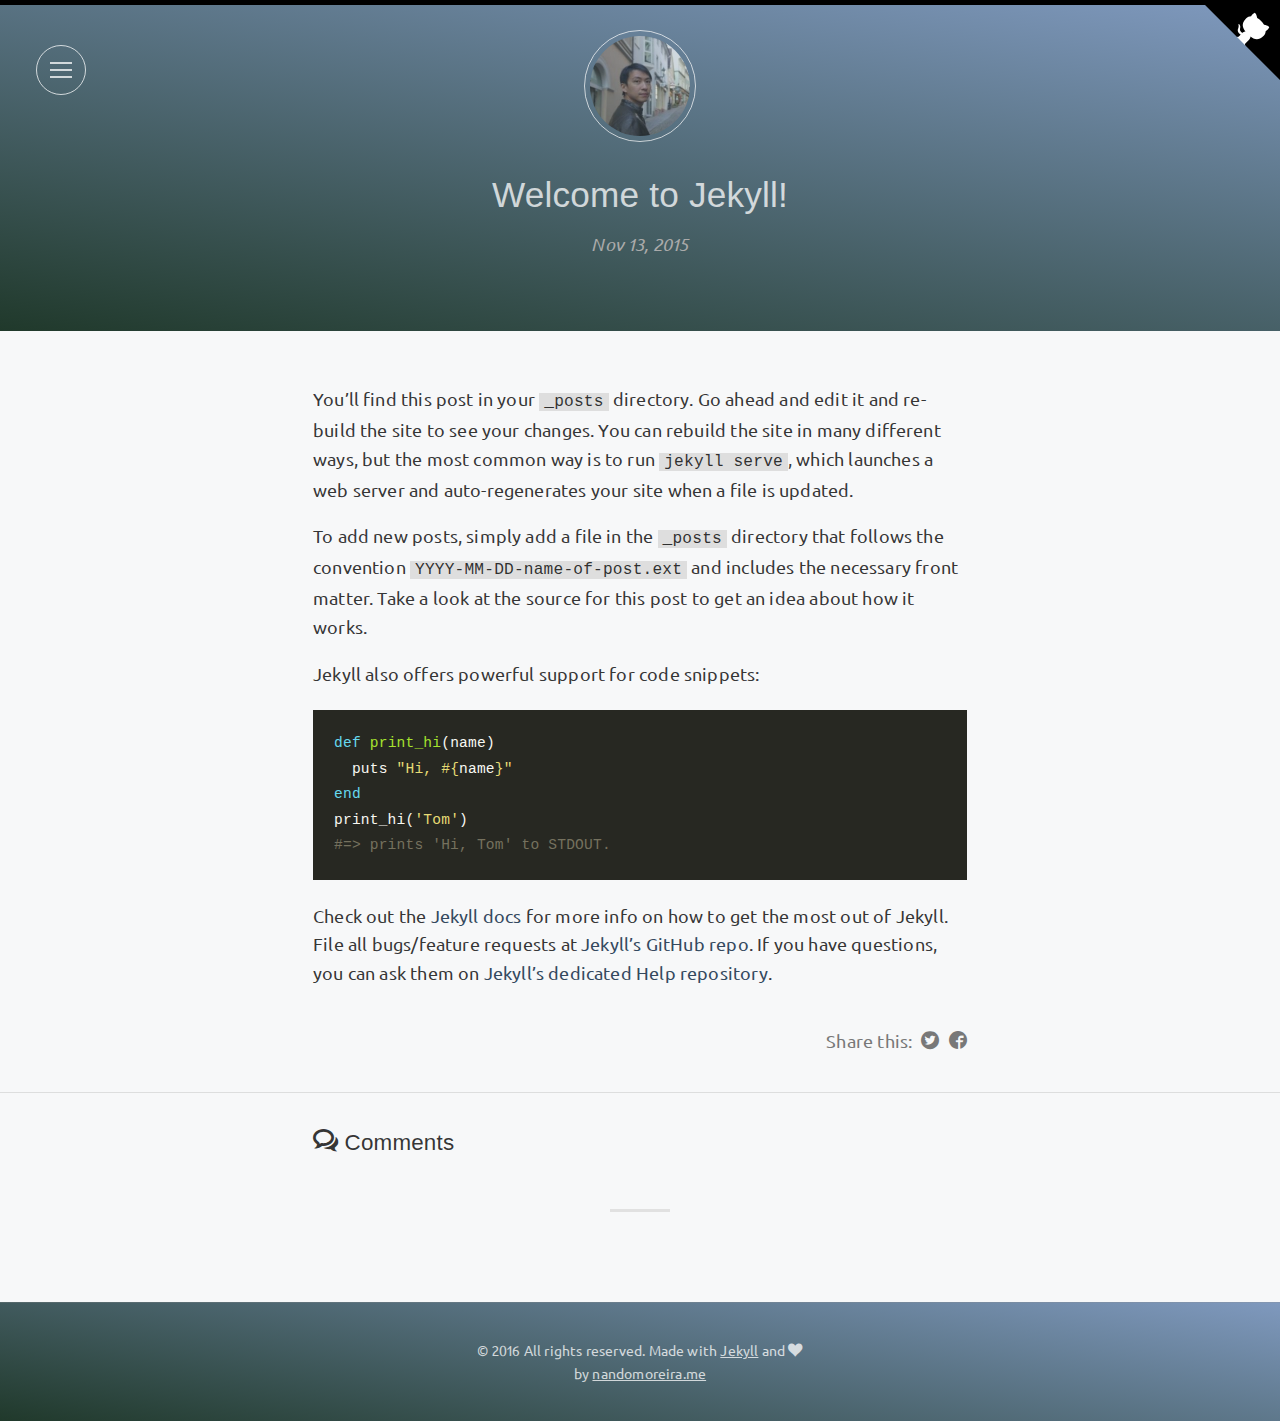
<file: jekyll update/2015/welcome-to-jekyll/index.html>
<!DOCTYPE html>
<html>
  <head>
    <meta charset="utf-8">
<meta http-equiv="X-UA-Compatible" content="IE=edge">
<meta name="viewport" content="width=device-width, initial-scale=1">
<meta name="HandheldFriendly" content="True">
<meta name="MobileOptimized" content="320">
<meta name="theme-color" content="#2ecc71">
<title> Welcome to Jekyll! | John&#39;s git blog</title>
<meta name="description" content="You’ll find this post in your _posts directory. Go ahead and edit it and re-build the site to see your changes.">
<meta name="keywords" content="welcome, update, Jekyll">
<link rel="stylesheet" href="/css/main.css">
<link rel="canonical" href="/jekyll%20update/2015/welcome-to-jekyll/">
<link rel="alternate" type="application/rss+xml" title="John's git blog" href="/feed.xml" />
<script type="text/javascript">
var _gaq = _gaq || [];
_gaq.push(['_setAccount', '']);
_gaq.push(['_trackPageview']);
(function() {
  var ga = document.createElement('script'); ga.type = 'text/javascript'; ga.async = true;
  ga.src = ('https:' == document.location.protocol ? 'https://ssl' : 'http://www') + '.google-analytics.com/ga.js';
  var s = document.getElementsByTagName('script')[0]; s.parentNode.insertBefore(ga, s);
})();
</script>
<script>base_url = "";</script>
  </head>
  <body class="single">
    <main class="main-container">
        <header class="site-header">
  <div class="container txt-center">
    <a href="#" class="nav-toogle js-menu-trigger sliding-panel-button">
      <span></span>
      <span></span>
      <span></span>
    </a>
    <nav class="js-menu sliding-panel-content">
      <ul>
        <li><a href="/">home</a></li>
        <li><a href="/about">about</a></li>
        <!-- <li><a href="http://video107.github.io/about" target="_blank">the author</a></li> -->
        <li><a href="/author">author</a></li>
        <li><a href="http://github.com/video107" target="_blank">Download</a></li>
        <li><a href="/feed.xml" target="_blank"><i class="icon icon-feed"></i> feed</a></li>
      </ul>
    </nav>
    <div class="js-menu-screen sliding-panel-fade-screen"></div>
    <a href="/" class="author-thumb dot">
      <img src="/images/john.jpg" alt="Author thumbnail" class="dot">
    </a>
      <h1 class="post-title">Welcome to Jekyll!</h1>
      <p class="post-meta">Nov 13, 2015</p>
  </div>
</header>
        <section class="main-content">
          <article class="post">
  <div class="post-content container">
    <p>You’ll find this post in your <code>_posts</code> directory. Go ahead and edit it and re-build the site to see your changes. You can rebuild the site in many different ways, but the most common way is to run <code>jekyll serve</code>, which launches a web server and auto-regenerates your site when a file is updated.</p>
<p>To add new posts, simply add a file in the <code>_posts</code> directory that follows the convention <code>YYYY-MM-DD-name-of-post.ext</code> and includes the necessary front matter. Take a look at the source for this post to get an idea about how it works.</p>
<p>Jekyll also offers powerful support for code snippets:</p>
<div class="highlight"><pre><code class="language-ruby" data-lang="ruby"><span class="k">def</span> <span class="nf">print_hi</span><span class="p">(</span><span class="nb">name</span><span class="p">)</span>
  <span class="nb">puts</span> <span class="s2">&quot;Hi, </span><span class="si">#{</span><span class="nb">name</span><span class="si">}</span><span class="s2">&quot;</span>
<span class="k">end</span>
<span class="n">print_hi</span><span class="p">(</span><span class="s1">&#39;Tom&#39;</span><span class="p">)</span>
<span class="c1">#=&gt; prints &#39;Hi, Tom&#39; to STDOUT.</span></code></pre></div>
<p>Check out the <a href="http://jekyllrb.com">Jekyll docs</a> for more info on how to get the most out of Jekyll. File all bugs/feature requests at <a href="https://github.com/jekyll/jekyll">Jekyll’s GitHub repo</a>. If you have questions, you can ask them on <a href="https://github.com/jekyll/jekyll-help">Jekyll’s dedicated Help repository</a>.</p>
    <aside class="share">
      <span>Share this: </span>
      <a href="http://twitter.com/share?text=Welcome to Jekyll!&amp;url=/jekyll%20update/2015/welcome-to-jekyll/&amp;hashtags=web,dev,blog,soudev&amp;via=nandomoreirame"
      onclick="window.open(this.href, 'twitter-share', 'width=550,height=235');return false;">
        <i class="icon icon-twitter-rounded"></i>
      </a>
      <a href="https://www.facebook.com/sharer/sharer.php?u=/jekyll%20update/2015/welcome-to-jekyll/"
      onclick="window.open(this.href, 'facebook-share','width=580,height=296');return false;">
        <i class="icon icon-facebook-rounded"></i>
      </a>
    </aside>
  </div>
  <hr>
  <aside id="comments" class="disqus">
    <div class="container">
      <h3><i class="icon icon-comments-o"></i> Comments</h3>
      <div id="disqus_thread"></div>
      <script type="text/javascript">
        var disqus_shortname = '';
        var disqus_identifier = '/jekyll%20update/2015/welcome-to-jekyll';
        var disqus_title = 'Welcome to Jekyll!';
        var disqus_url = '';
        /*var disqus_developer = 1;*/
        (function() {
            var dsq = document.createElement('script'); dsq.type = 'text/javascript'; dsq.async = true;
            dsq.src = '//' + disqus_shortname + '.disqus.com/embed.js';
            (document.getElementsByTagName('head')[0] || document.getElementsByTagName('body')[0]).appendChild(dsq);
        })();
      </script>
      <noscript>
        Please enable JavaScript to view the <a href="https://disqus.com/?ref_noscript" rel="nofollow">comments powered by Disqus.</a>
      </noscript>
    </div>
  </aside>
</article>
        </section>
<div class="clearfix"></div>
<footer class="site-footer txt-center">
  <hr>
  <ul class="social">
  </ul>
  <small>&copy; 2016 All rights reserved. Made with <a href="http://jekyllrb.com" target="_blank">Jekyll</a> and <i class="icon icon-heart"></i></small>
  <small>by <a href="http://nandomoreira.me" target="_blank">nandomoreira.me</a></small>
</footer>
    </main>
    <a href="http://github.com/video107" target="_blank" class="github-corner"><svg width="80" height="80" viewBox="0 0 250 250" style="fill:#000; color:#fff; position: absolute; top: 0; border: 0; right: 0;"><path d="M0,0 L115,115 L130,115 L142,142 L250,250 L250,0 Z"></path><path d="M128.3,109.0 C113.8,99.7 119.0,89.6 119.0,89.6 C122.0,82.7 120.5,78.6 120.5,78.6 C119.2,72.0 123.4,76.3 123.4,76.3 C127.3,80.9 125.5,87.3 125.5,87.3 C122.9,97.6 130.6,101.9 134.4,103.2" fill="currentColor" style="transform-origin: 130px 106px;" class="octo-arm"></path><path d="M115.0,115.0 C114.9,115.1 118.7,116.5 119.8,115.4 L133.7,101.6 C136.9,99.2 139.9,98.4 142.2,98.6 C133.8,88.0 127.5,74.4 143.8,58.0 C148.5,53.4 154.0,51.2 159.7,51.0 C160.3,49.4 163.2,43.6 171.4,40.1 C171.4,40.1 176.1,42.5 178.8,56.2 C183.1,58.6 187.2,61.8 190.9,65.4 C194.5,69.0 197.7,73.2 200.1,77.6 C213.8,80.2 216.3,84.9 216.3,84.9 C212.7,93.1 206.9,96.0 205.4,96.6 C205.1,102.4 203.0,107.8 198.3,112.5 C181.9,128.9 168.3,122.5 157.7,114.1 C157.9,116.9 156.7,120.9 152.7,124.9 L141.0,136.5 C139.8,137.7 141.6,141.9 141.8,141.8 Z" fill="currentColor" class="octo-body"></path></svg></a>
    <script src="/js/jquery.min.js"></script>
    <script src="/js/jekyll-search.min.js"></script>
    <script src="/js/main.js"></script>
  </body>
</html>
</file>
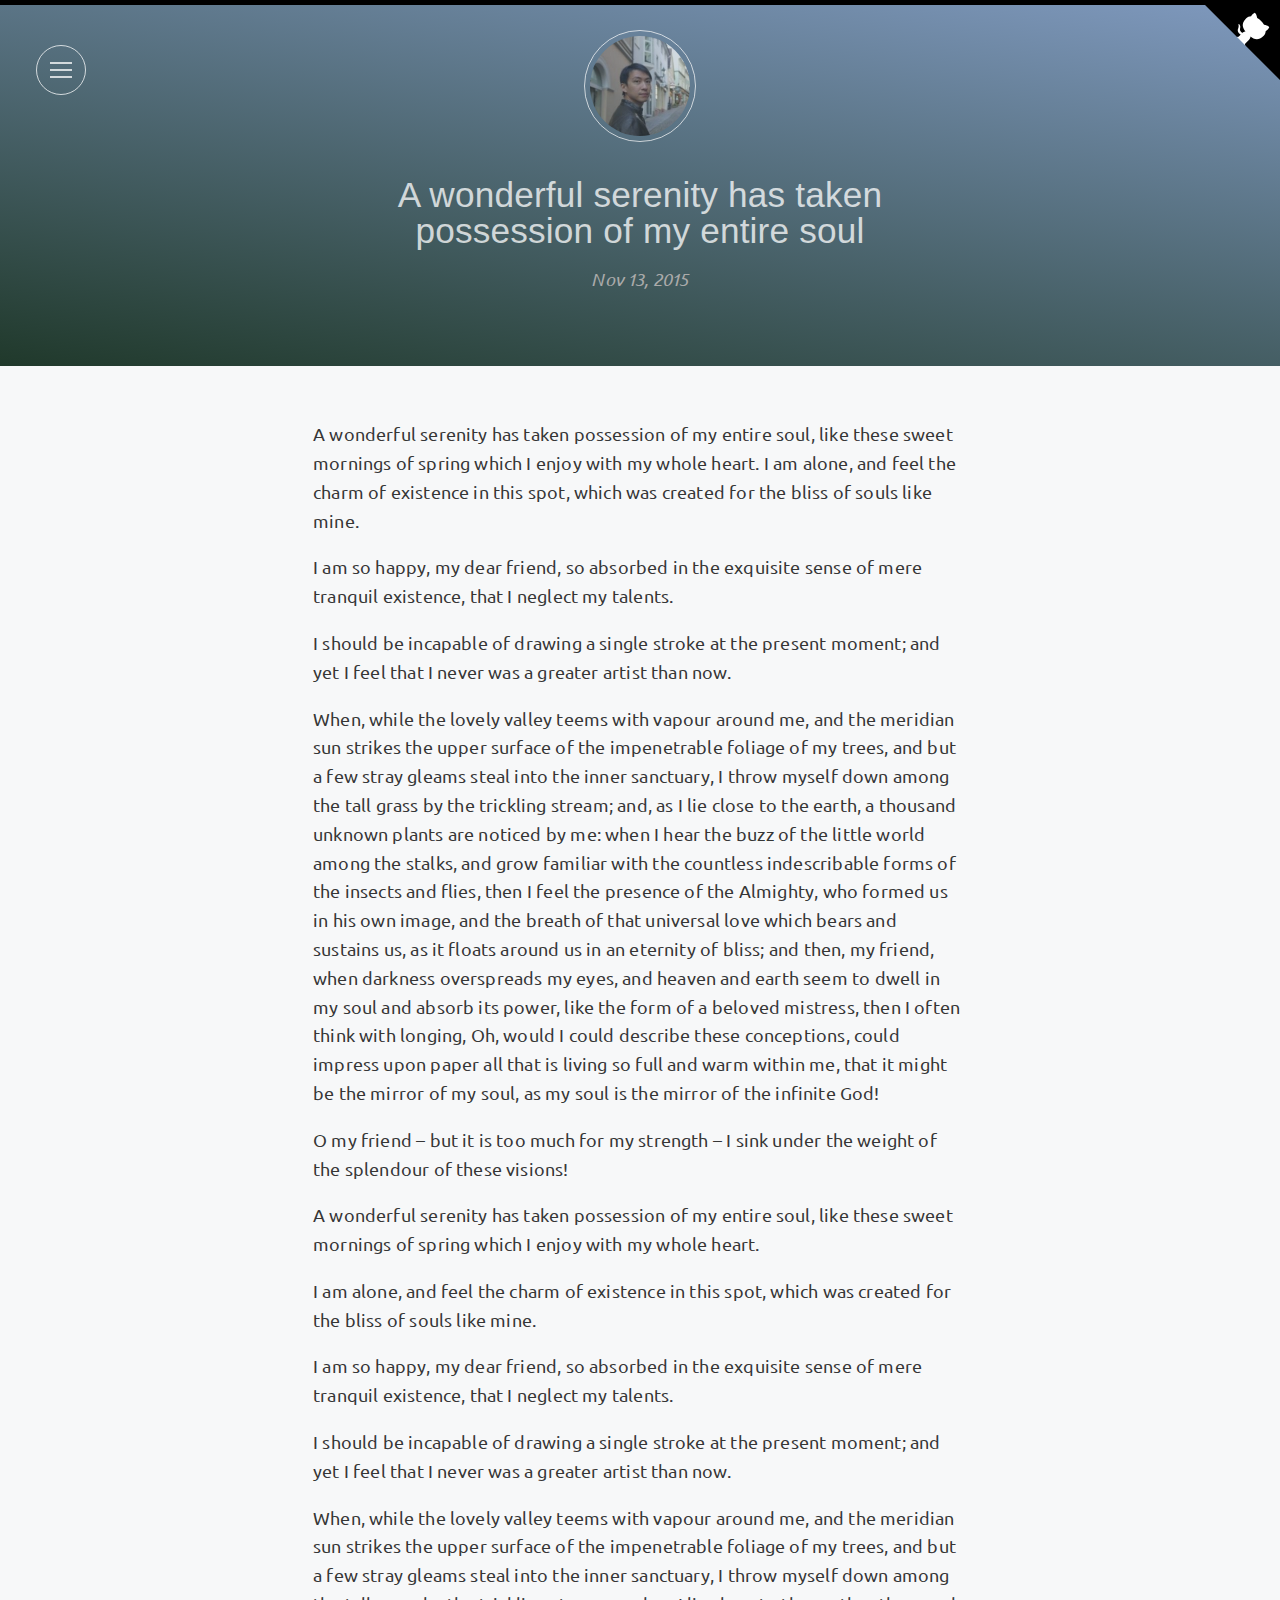
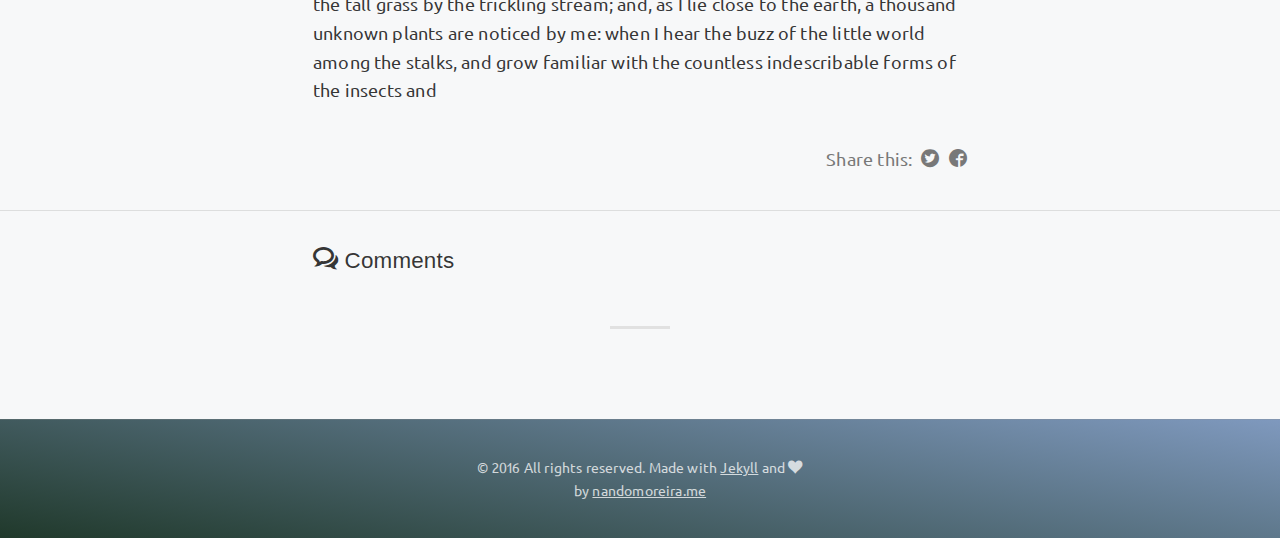
<file: welcome/2015/a-wonderful-serenity-has-taken-possession-of-my-entire-soul/index.html>
<!DOCTYPE html>
<html>
  <head>
    <meta charset="utf-8">
<meta http-equiv="X-UA-Compatible" content="IE=edge">
<meta name="viewport" content="width=device-width, initial-scale=1">
<meta name="HandheldFriendly" content="True">
<meta name="MobileOptimized" content="320">
<meta name="theme-color" content="#2ecc71">
<title> A wonderful serenity has taken possession of my entire soul | John&#39;s git blog</title>
<meta name="description" content="A wonderful serenity has taken possession of my entire soul">
<meta name="keywords" content="welcome, wonderful, jekyll, friend">
<link rel="stylesheet" href="/css/main.css">
<link rel="canonical" href="/welcome/2015/a-wonderful-serenity-has-taken-possession-of-my-entire-soul/">
<link rel="alternate" type="application/rss+xml" title="John's git blog" href="/feed.xml" />
<script type="text/javascript">
var _gaq = _gaq || [];
_gaq.push(['_setAccount', '']);
_gaq.push(['_trackPageview']);
(function() {
  var ga = document.createElement('script'); ga.type = 'text/javascript'; ga.async = true;
  ga.src = ('https:' == document.location.protocol ? 'https://ssl' : 'http://www') + '.google-analytics.com/ga.js';
  var s = document.getElementsByTagName('script')[0]; s.parentNode.insertBefore(ga, s);
})();
</script>
<script>base_url = "";</script>
  </head>
  <body class="single">
    <main class="main-container">
        <header class="site-header">
  <div class="container txt-center">
    <a href="#" class="nav-toogle js-menu-trigger sliding-panel-button">
      <span></span>
      <span></span>
      <span></span>
    </a>
    <nav class="js-menu sliding-panel-content">
      <ul>
        <li><a href="/">home</a></li>
        <li><a href="/about">about</a></li>
        <!-- <li><a href="http://video107.github.io/about" target="_blank">the author</a></li> -->
        <li><a href="/author">author</a></li>
        <li><a href="http://github.com/video107" target="_blank">Download</a></li>
        <li><a href="/feed.xml" target="_blank"><i class="icon icon-feed"></i> feed</a></li>
      </ul>
    </nav>
    <div class="js-menu-screen sliding-panel-fade-screen"></div>
    <a href="/" class="author-thumb dot">
      <img src="/images/john.jpg" alt="Author thumbnail" class="dot">
    </a>
      <h1 class="post-title">A wonderful serenity has taken possession of my entire soul</h1>
      <p class="post-meta">Nov 13, 2015</p>
  </div>
</header>
        <section class="main-content">
          <article class="post">
  <div class="post-content container">
    <p>A wonderful serenity has taken possession of my entire soul, like these sweet mornings of spring which I enjoy with my whole heart. I am alone, and feel the charm of existence in this spot, which was created for the bliss of souls like mine.</p>
<p>I am so happy, my dear friend, so absorbed in the exquisite sense of mere tranquil existence, that I neglect my talents.</p>
<p>I should be incapable of drawing a single stroke at the present moment; and yet I feel that I never was a greater artist than now.</p>
<p>When, while the lovely valley teems with vapour around me, and the meridian sun strikes the upper surface of the impenetrable foliage of my trees, and but a few stray gleams steal into the inner sanctuary, I throw myself down among the tall grass by the trickling stream; and, as I lie close to the earth, a thousand unknown plants are noticed by me: when I hear the buzz of the little world among the stalks, and grow familiar with the countless indescribable forms of the insects and flies, then I feel the presence of the Almighty, who formed us in his own image, and the breath of that universal love which bears and sustains us, as it floats around us in an eternity of bliss; and then, my friend, when darkness overspreads my eyes, and heaven and earth seem to dwell in my soul and absorb its power, like the form of a beloved mistress, then I often think with longing, Oh, would I could describe these conceptions, could impress upon paper all that is living so full and warm within me, that it might be the mirror of my soul, as my soul is the mirror of the infinite God!</p>
<p>O my friend – but it is too much for my strength – I sink under the weight of the splendour of these visions!</p>
<p>A wonderful serenity has taken possession of my entire soul, like these sweet mornings of spring which I enjoy with my whole heart.</p>
<p>I am alone, and feel the charm of existence in this spot, which was created for the bliss of souls like mine.</p>
<p>I am so happy, my dear friend, so absorbed in the exquisite sense of mere tranquil existence, that I neglect my talents.</p>
<p>I should be incapable of drawing a single stroke at the present moment; and yet I feel that I never was a greater artist than now.</p>
<p>When, while the lovely valley teems with vapour around me, and the meridian sun strikes the upper surface of the impenetrable foliage of my trees, and but a few stray gleams steal into the inner sanctuary, I throw myself down among the tall grass by the trickling stream; and, as I lie close to the earth, a thousand unknown plants are noticed by me: when I hear the buzz of the little world among the stalks, and grow familiar with the countless indescribable forms of the insects and</p>
    <aside class="share">
      <span>Share this: </span>
      <a href="http://twitter.com/share?text=A wonderful serenity has taken possession of my entire soul&amp;url=/welcome/2015/a-wonderful-serenity-has-taken-possession-of-my-entire-soul/&amp;hashtags=web,dev,blog,soudev&amp;via=nandomoreirame"
      onclick="window.open(this.href, 'twitter-share', 'width=550,height=235');return false;">
        <i class="icon icon-twitter-rounded"></i>
      </a>
      <a href="https://www.facebook.com/sharer/sharer.php?u=/welcome/2015/a-wonderful-serenity-has-taken-possession-of-my-entire-soul/"
      onclick="window.open(this.href, 'facebook-share','width=580,height=296');return false;">
        <i class="icon icon-facebook-rounded"></i>
      </a>
    </aside>
  </div>
  <hr>
  <aside id="comments" class="disqus">
    <div class="container">
      <h3><i class="icon icon-comments-o"></i> Comments</h3>
      <div id="disqus_thread"></div>
      <script type="text/javascript">
        var disqus_shortname = '';
        var disqus_identifier = '/welcome/2015/a-wonderful-serenity-has-taken-possession-of-my-entire-soul';
        var disqus_title = 'A wonderful serenity has taken possession of my entire soul';
        var disqus_url = '';
        /*var disqus_developer = 1;*/
        (function() {
            var dsq = document.createElement('script'); dsq.type = 'text/javascript'; dsq.async = true;
            dsq.src = '//' + disqus_shortname + '.disqus.com/embed.js';
            (document.getElementsByTagName('head')[0] || document.getElementsByTagName('body')[0]).appendChild(dsq);
        })();
      </script>
      <noscript>
        Please enable JavaScript to view the <a href="https://disqus.com/?ref_noscript" rel="nofollow">comments powered by Disqus.</a>
      </noscript>
    </div>
  </aside>
</article>
        </section>
<div class="clearfix"></div>
<footer class="site-footer txt-center">
  <hr>
  <ul class="social">
  </ul>
  <small>&copy; 2016 All rights reserved. Made with <a href="http://jekyllrb.com" target="_blank">Jekyll</a> and <i class="icon icon-heart"></i></small>
  <small>by <a href="http://nandomoreira.me" target="_blank">nandomoreira.me</a></small>
</footer>
    </main>
    <a href="http://github.com/video107" target="_blank" class="github-corner"><svg width="80" height="80" viewBox="0 0 250 250" style="fill:#000; color:#fff; position: absolute; top: 0; border: 0; right: 0;"><path d="M0,0 L115,115 L130,115 L142,142 L250,250 L250,0 Z"></path><path d="M128.3,109.0 C113.8,99.7 119.0,89.6 119.0,89.6 C122.0,82.7 120.5,78.6 120.5,78.6 C119.2,72.0 123.4,76.3 123.4,76.3 C127.3,80.9 125.5,87.3 125.5,87.3 C122.9,97.6 130.6,101.9 134.4,103.2" fill="currentColor" style="transform-origin: 130px 106px;" class="octo-arm"></path><path d="M115.0,115.0 C114.9,115.1 118.7,116.5 119.8,115.4 L133.7,101.6 C136.9,99.2 139.9,98.4 142.2,98.6 C133.8,88.0 127.5,74.4 143.8,58.0 C148.5,53.4 154.0,51.2 159.7,51.0 C160.3,49.4 163.2,43.6 171.4,40.1 C171.4,40.1 176.1,42.5 178.8,56.2 C183.1,58.6 187.2,61.8 190.9,65.4 C194.5,69.0 197.7,73.2 200.1,77.6 C213.8,80.2 216.3,84.9 216.3,84.9 C212.7,93.1 206.9,96.0 205.4,96.6 C205.1,102.4 203.0,107.8 198.3,112.5 C181.9,128.9 168.3,122.5 157.7,114.1 C157.9,116.9 156.7,120.9 152.7,124.9 L141.0,136.5 C139.8,137.7 141.6,141.9 141.8,141.8 Z" fill="currentColor" class="octo-body"></path></svg></a>
    <script src="/js/jquery.min.js"></script>
    <script src="/js/jekyll-search.min.js"></script>
    <script src="/js/main.js"></script>
  </body>
</html>
</file>
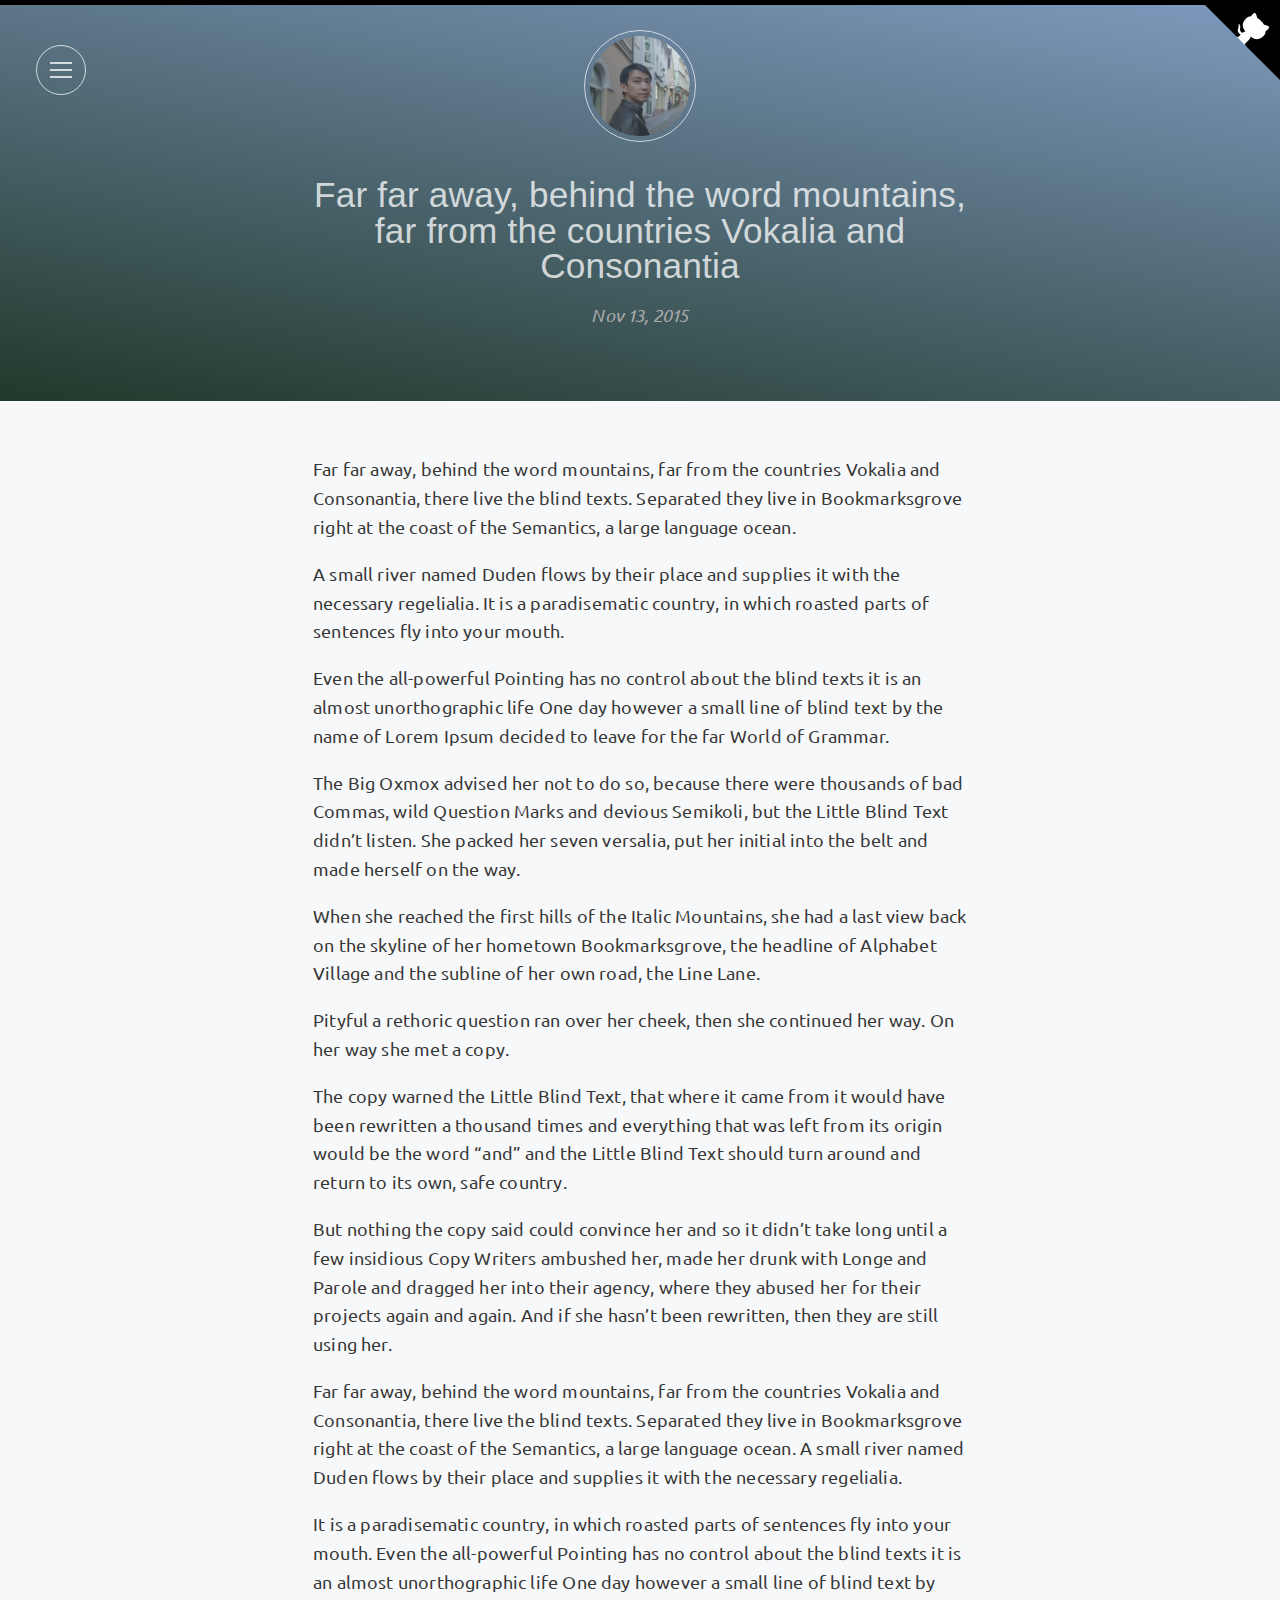
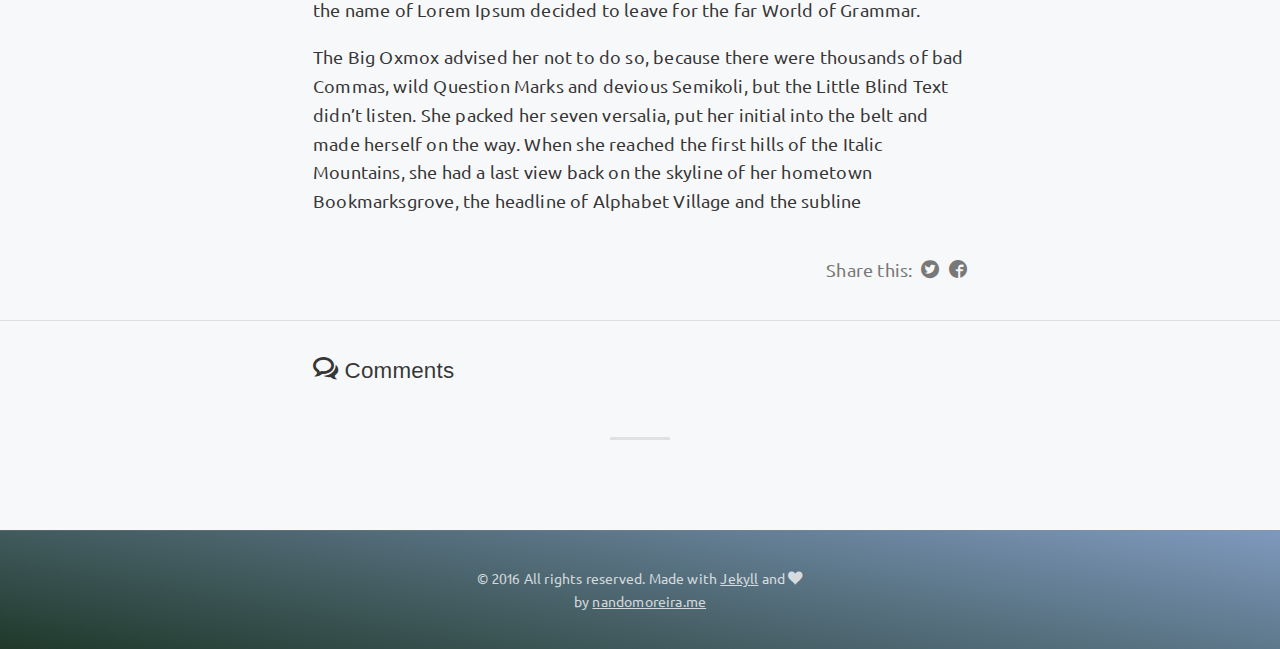
<file: welcome/2015/far-far-away-behind-the-word-mountains-far-from-the-countries-vokalia-and-consonantia/index.html>
<!DOCTYPE html>
<html>
  <head>
    <meta charset="utf-8">
<meta http-equiv="X-UA-Compatible" content="IE=edge">
<meta name="viewport" content="width=device-width, initial-scale=1">
<meta name="HandheldFriendly" content="True">
<meta name="MobileOptimized" content="320">
<meta name="theme-color" content="#2ecc71">
<title> Far far away, behind the word mountains, far from the countries Vokalia and Consonantia | John&#39;s git blog</title>
<meta name="description" content="A small river named Duden flows by their place and supplies it with the necessary regelialia.">
<meta name="keywords" content="welcome, Far, far, away">
<link rel="stylesheet" href="/css/main.css">
<link rel="canonical" href="/welcome/2015/far-far-away-behind-the-word-mountains-far-from-the-countries-vokalia-and-consonantia/">
<link rel="alternate" type="application/rss+xml" title="John's git blog" href="/feed.xml" />
<script type="text/javascript">
var _gaq = _gaq || [];
_gaq.push(['_setAccount', '']);
_gaq.push(['_trackPageview']);
(function() {
  var ga = document.createElement('script'); ga.type = 'text/javascript'; ga.async = true;
  ga.src = ('https:' == document.location.protocol ? 'https://ssl' : 'http://www') + '.google-analytics.com/ga.js';
  var s = document.getElementsByTagName('script')[0]; s.parentNode.insertBefore(ga, s);
})();
</script>
<script>base_url = "";</script>
  </head>
  <body class="single">
    <main class="main-container">
        <header class="site-header">
  <div class="container txt-center">
    <a href="#" class="nav-toogle js-menu-trigger sliding-panel-button">
      <span></span>
      <span></span>
      <span></span>
    </a>
    <nav class="js-menu sliding-panel-content">
      <ul>
        <li><a href="/">home</a></li>
        <li><a href="/about">about</a></li>
        <!-- <li><a href="http://video107.github.io/about" target="_blank">the author</a></li> -->
        <li><a href="/author">author</a></li>
        <li><a href="http://github.com/video107" target="_blank">Download</a></li>
        <li><a href="/feed.xml" target="_blank"><i class="icon icon-feed"></i> feed</a></li>
      </ul>
    </nav>
    <div class="js-menu-screen sliding-panel-fade-screen"></div>
    <a href="/" class="author-thumb dot">
      <img src="/images/john.jpg" alt="Author thumbnail" class="dot">
    </a>
      <h1 class="post-title">Far far away, behind the word mountains, far from the countries Vokalia and Consonantia</h1>
      <p class="post-meta">Nov 13, 2015</p>
  </div>
</header>
        <section class="main-content">
          <article class="post">
  <div class="post-content container">
    <p>Far far away, behind the word mountains, far from the countries Vokalia and Consonantia, there live the blind texts. Separated they live in Bookmarksgrove right at the coast of the Semantics, a large language ocean.</p>
<p>A small river named Duden flows by their place and supplies it with the necessary regelialia. It is a paradisematic country, in which roasted parts of sentences fly into your mouth.</p>
<p>Even the all-powerful Pointing has no control about the blind texts it is an almost unorthographic life One day however a small line of blind text by the name of Lorem Ipsum decided to leave for the far World of Grammar.</p>
<p>The Big Oxmox advised her not to do so, because there were thousands of bad Commas, wild Question Marks and devious Semikoli, but the Little Blind Text didn’t listen. She packed her seven versalia, put her initial into the belt and made herself on the way.</p>
<p>When she reached the first hills of the Italic Mountains, she had a last view back on the skyline of her hometown Bookmarksgrove, the headline of Alphabet Village and the subline of her own road, the Line Lane.</p>
<p>Pityful a rethoric question ran over her cheek, then she continued her way. On her way she met a copy.</p>
<p>The copy warned the Little Blind Text, that where it came from it would have been rewritten a thousand times and everything that was left from its origin would be the word “and” and the Little Blind Text should turn around and return to its own, safe country.</p>
<p>But nothing the copy said could convince her and so it didn’t take long until a few insidious Copy Writers ambushed her, made her drunk with Longe and Parole and dragged her into their agency, where they abused her for their projects again and again. And if she hasn’t been rewritten, then they are still using her.</p>
<p>Far far away, behind the word mountains, far from the countries Vokalia and Consonantia, there live the blind texts. Separated they live in Bookmarksgrove right at the coast of the Semantics, a large language ocean. A small river named Duden flows by their place and supplies it with the necessary regelialia.</p>
<p>It is a paradisematic country, in which roasted parts of sentences fly into your mouth. Even the all-powerful Pointing has no control about the blind texts it is an almost unorthographic life One day however a small line of blind text by the name of Lorem Ipsum decided to leave for the far World of Grammar.</p>
<p>The Big Oxmox advised her not to do so, because there were thousands of bad Commas, wild Question Marks and devious Semikoli, but the Little Blind Text didn’t listen. She packed her seven versalia, put her initial into the belt and made herself on the way. When she reached the first hills of the Italic Mountains, she had a last view back on the skyline of her hometown Bookmarksgrove, the headline of Alphabet Village and the subline</p>
    <aside class="share">
      <span>Share this: </span>
      <a href="http://twitter.com/share?text=Far far away, behind the word mountains, far from the countries Vokalia and Consonantia&amp;url=/welcome/2015/far-far-away-behind-the-word-mountains-far-from-the-countries-vokalia-and-consonantia/&amp;hashtags=web,dev,blog,soudev&amp;via=nandomoreirame"
      onclick="window.open(this.href, 'twitter-share', 'width=550,height=235');return false;">
        <i class="icon icon-twitter-rounded"></i>
      </a>
      <a href="https://www.facebook.com/sharer/sharer.php?u=/welcome/2015/far-far-away-behind-the-word-mountains-far-from-the-countries-vokalia-and-consonantia/"
      onclick="window.open(this.href, 'facebook-share','width=580,height=296');return false;">
        <i class="icon icon-facebook-rounded"></i>
      </a>
    </aside>
  </div>
  <hr>
  <aside id="comments" class="disqus">
    <div class="container">
      <h3><i class="icon icon-comments-o"></i> Comments</h3>
      <div id="disqus_thread"></div>
      <script type="text/javascript">
        var disqus_shortname = '';
        var disqus_identifier = '/welcome/2015/far-far-away-behind-the-word-mountains-far-from-the-countries-vokalia-and-consonantia';
        var disqus_title = 'Far far away, behind the word mountains, far from the countries Vokalia and Consonantia';
        var disqus_url = '';
        /*var disqus_developer = 1;*/
        (function() {
            var dsq = document.createElement('script'); dsq.type = 'text/javascript'; dsq.async = true;
            dsq.src = '//' + disqus_shortname + '.disqus.com/embed.js';
            (document.getElementsByTagName('head')[0] || document.getElementsByTagName('body')[0]).appendChild(dsq);
        })();
      </script>
      <noscript>
        Please enable JavaScript to view the <a href="https://disqus.com/?ref_noscript" rel="nofollow">comments powered by Disqus.</a>
      </noscript>
    </div>
  </aside>
</article>
        </section>
<div class="clearfix"></div>
<footer class="site-footer txt-center">
  <hr>
  <ul class="social">
  </ul>
  <small>&copy; 2016 All rights reserved. Made with <a href="http://jekyllrb.com" target="_blank">Jekyll</a> and <i class="icon icon-heart"></i></small>
  <small>by <a href="http://nandomoreira.me" target="_blank">nandomoreira.me</a></small>
</footer>
    </main>
    <a href="http://github.com/video107" target="_blank" class="github-corner"><svg width="80" height="80" viewBox="0 0 250 250" style="fill:#000; color:#fff; position: absolute; top: 0; border: 0; right: 0;"><path d="M0,0 L115,115 L130,115 L142,142 L250,250 L250,0 Z"></path><path d="M128.3,109.0 C113.8,99.7 119.0,89.6 119.0,89.6 C122.0,82.7 120.5,78.6 120.5,78.6 C119.2,72.0 123.4,76.3 123.4,76.3 C127.3,80.9 125.5,87.3 125.5,87.3 C122.9,97.6 130.6,101.9 134.4,103.2" fill="currentColor" style="transform-origin: 130px 106px;" class="octo-arm"></path><path d="M115.0,115.0 C114.9,115.1 118.7,116.5 119.8,115.4 L133.7,101.6 C136.9,99.2 139.9,98.4 142.2,98.6 C133.8,88.0 127.5,74.4 143.8,58.0 C148.5,53.4 154.0,51.2 159.7,51.0 C160.3,49.4 163.2,43.6 171.4,40.1 C171.4,40.1 176.1,42.5 178.8,56.2 C183.1,58.6 187.2,61.8 190.9,65.4 C194.5,69.0 197.7,73.2 200.1,77.6 C213.8,80.2 216.3,84.9 216.3,84.9 C212.7,93.1 206.9,96.0 205.4,96.6 C205.1,102.4 203.0,107.8 198.3,112.5 C181.9,128.9 168.3,122.5 157.7,114.1 C157.9,116.9 156.7,120.9 152.7,124.9 L141.0,136.5 C139.8,137.7 141.6,141.9 141.8,141.8 Z" fill="currentColor" class="octo-body"></path></svg></a>
    <script src="/js/jquery.min.js"></script>
    <script src="/js/jekyll-search.min.js"></script>
    <script src="/js/main.js"></script>
  </body>
</html>
</file>
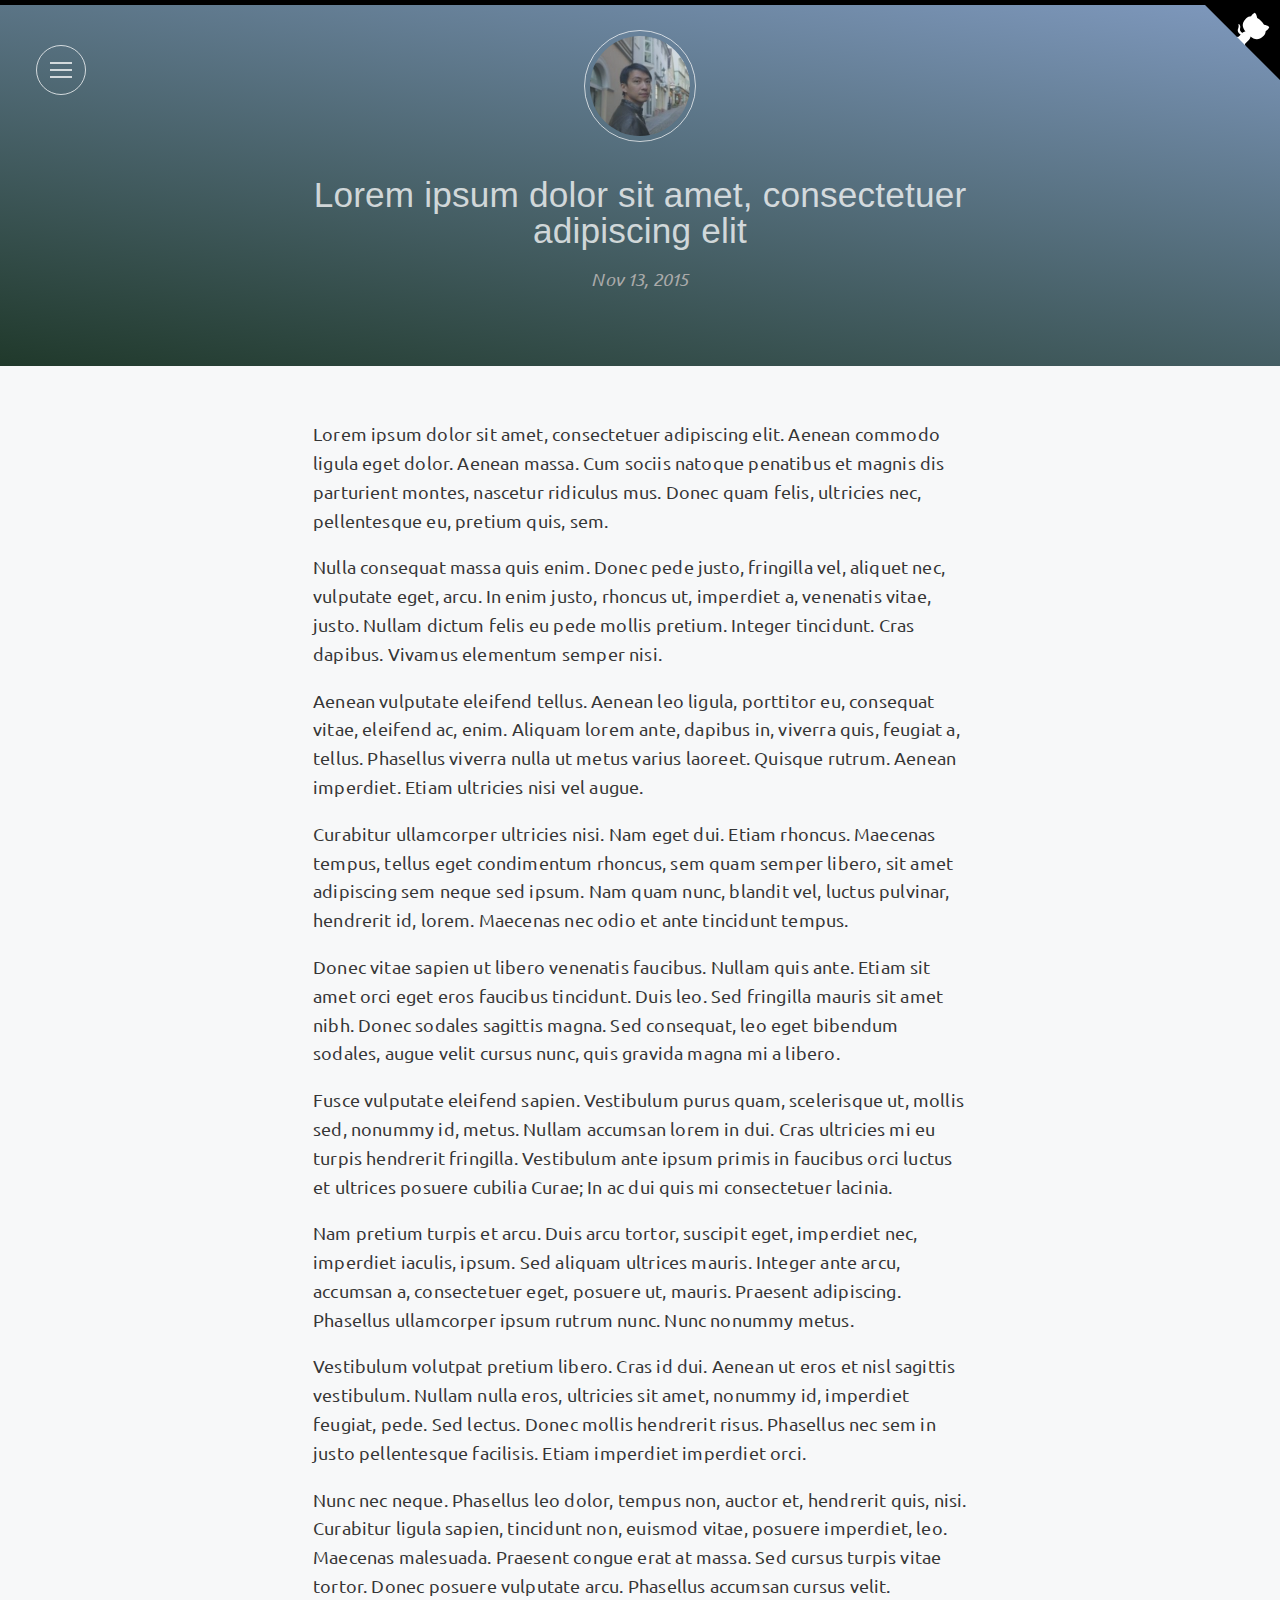
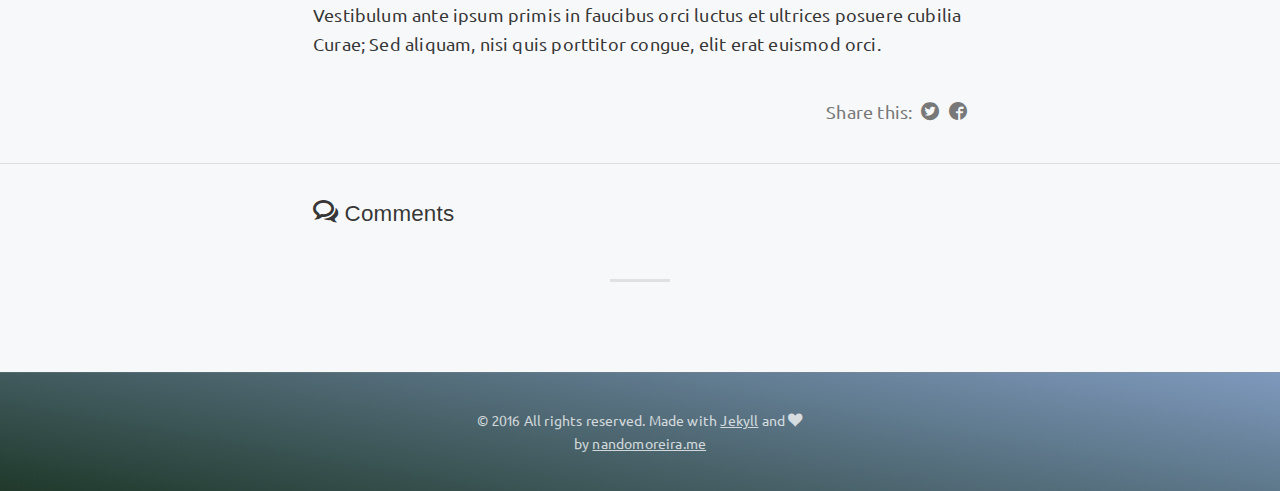
<file: welcome/2015/lorem-ipsum-dolor-sit-amet-consectetuer-adipiscing-elit/index.html>
<!DOCTYPE html>
<html>
  <head>
    <meta charset="utf-8">
<meta http-equiv="X-UA-Compatible" content="IE=edge">
<meta name="viewport" content="width=device-width, initial-scale=1">
<meta name="HandheldFriendly" content="True">
<meta name="MobileOptimized" content="320">
<meta name="theme-color" content="#2ecc71">
<title> Lorem ipsum dolor sit amet, consectetuer adipiscing elit | John&#39;s git blog</title>
<meta name="description" content="Cum sociis natoque penatibus et magnis dis parturient montes, nascetur ridiculus mus. Donec quam felis, ultricies nec.">
<meta name="keywords" content="welcome, Lorem, ipsum, dolor">
<link rel="stylesheet" href="/css/main.css">
<link rel="canonical" href="/welcome/2015/lorem-ipsum-dolor-sit-amet-consectetuer-adipiscing-elit/">
<link rel="alternate" type="application/rss+xml" title="John's git blog" href="/feed.xml" />
<script type="text/javascript">
var _gaq = _gaq || [];
_gaq.push(['_setAccount', '']);
_gaq.push(['_trackPageview']);
(function() {
  var ga = document.createElement('script'); ga.type = 'text/javascript'; ga.async = true;
  ga.src = ('https:' == document.location.protocol ? 'https://ssl' : 'http://www') + '.google-analytics.com/ga.js';
  var s = document.getElementsByTagName('script')[0]; s.parentNode.insertBefore(ga, s);
})();
</script>
<script>base_url = "";</script>
  </head>
  <body class="single">
    <main class="main-container">
        <header class="site-header">
  <div class="container txt-center">
    <a href="#" class="nav-toogle js-menu-trigger sliding-panel-button">
      <span></span>
      <span></span>
      <span></span>
    </a>
    <nav class="js-menu sliding-panel-content">
      <ul>
        <li><a href="/">home</a></li>
        <li><a href="/about">about</a></li>
        <!-- <li><a href="http://video107.github.io/about" target="_blank">the author</a></li> -->
        <li><a href="/author">author</a></li>
        <li><a href="http://github.com/video107" target="_blank">Download</a></li>
        <li><a href="/feed.xml" target="_blank"><i class="icon icon-feed"></i> feed</a></li>
      </ul>
    </nav>
    <div class="js-menu-screen sliding-panel-fade-screen"></div>
    <a href="/" class="author-thumb dot">
      <img src="/images/john.jpg" alt="Author thumbnail" class="dot">
    </a>
      <h1 class="post-title">Lorem ipsum dolor sit amet, consectetuer adipiscing elit</h1>
      <p class="post-meta">Nov 13, 2015</p>
  </div>
</header>
        <section class="main-content">
          <article class="post">
  <div class="post-content container">
    <p>Lorem ipsum dolor sit amet, consectetuer adipiscing elit. Aenean commodo ligula eget dolor. Aenean massa. Cum sociis natoque penatibus et magnis dis parturient montes, nascetur ridiculus mus. Donec quam felis, ultricies nec, pellentesque eu, pretium quis, sem.</p>
<p>Nulla consequat massa quis enim. Donec pede justo, fringilla vel, aliquet nec, vulputate eget, arcu. In enim justo, rhoncus ut, imperdiet a, venenatis vitae, justo. Nullam dictum felis eu pede mollis pretium. Integer tincidunt. Cras dapibus. Vivamus elementum semper nisi.</p>
<p>Aenean vulputate eleifend tellus. Aenean leo ligula, porttitor eu, consequat vitae, eleifend ac, enim. Aliquam lorem ante, dapibus in, viverra quis, feugiat a, tellus. Phasellus viverra nulla ut metus varius laoreet. Quisque rutrum. Aenean imperdiet. Etiam ultricies nisi vel augue.</p>
<p>Curabitur ullamcorper ultricies nisi. Nam eget dui. Etiam rhoncus. Maecenas tempus, tellus eget condimentum rhoncus, sem quam semper libero, sit amet adipiscing sem neque sed ipsum. Nam quam nunc, blandit vel, luctus pulvinar, hendrerit id, lorem. Maecenas nec odio et ante tincidunt tempus.</p>
<p>Donec vitae sapien ut libero venenatis faucibus. Nullam quis ante. Etiam sit amet orci eget eros faucibus tincidunt. Duis leo. Sed fringilla mauris sit amet nibh. Donec sodales sagittis magna. Sed consequat, leo eget bibendum sodales, augue velit cursus nunc, quis gravida magna mi a libero.</p>
<p>Fusce vulputate eleifend sapien. Vestibulum purus quam, scelerisque ut, mollis sed, nonummy id, metus. Nullam accumsan lorem in dui. Cras ultricies mi eu turpis hendrerit fringilla. Vestibulum ante ipsum primis in faucibus orci luctus et ultrices posuere cubilia Curae; In ac dui quis mi consectetuer lacinia.</p>
<p>Nam pretium turpis et arcu. Duis arcu tortor, suscipit eget, imperdiet nec, imperdiet iaculis, ipsum. Sed aliquam ultrices mauris. Integer ante arcu, accumsan a, consectetuer eget, posuere ut, mauris. Praesent adipiscing. Phasellus ullamcorper ipsum rutrum nunc. Nunc nonummy metus.</p>
<p>Vestibulum volutpat pretium libero. Cras id dui. Aenean ut eros et nisl sagittis vestibulum. Nullam nulla eros, ultricies sit amet, nonummy id, imperdiet feugiat, pede. Sed lectus. Donec mollis hendrerit risus. Phasellus nec sem in justo pellentesque facilisis. Etiam imperdiet imperdiet orci.</p>
<p>Nunc nec neque. Phasellus leo dolor, tempus non, auctor et, hendrerit quis, nisi. Curabitur ligula sapien, tincidunt non, euismod vitae, posuere imperdiet, leo. Maecenas malesuada. Praesent congue erat at massa. Sed cursus turpis vitae tortor. Donec posuere vulputate arcu. Phasellus accumsan cursus velit. Vestibulum ante ipsum primis in faucibus orci luctus et ultrices posuere cubilia Curae; Sed aliquam, nisi quis porttitor congue, elit erat euismod orci.</p>
    <aside class="share">
      <span>Share this: </span>
      <a href="http://twitter.com/share?text=Lorem ipsum dolor sit amet, consectetuer adipiscing elit&amp;url=/welcome/2015/lorem-ipsum-dolor-sit-amet-consectetuer-adipiscing-elit/&amp;hashtags=web,dev,blog,soudev&amp;via=nandomoreirame"
      onclick="window.open(this.href, 'twitter-share', 'width=550,height=235');return false;">
        <i class="icon icon-twitter-rounded"></i>
      </a>
      <a href="https://www.facebook.com/sharer/sharer.php?u=/welcome/2015/lorem-ipsum-dolor-sit-amet-consectetuer-adipiscing-elit/"
      onclick="window.open(this.href, 'facebook-share','width=580,height=296');return false;">
        <i class="icon icon-facebook-rounded"></i>
      </a>
    </aside>
  </div>
  <hr>
  <aside id="comments" class="disqus">
    <div class="container">
      <h3><i class="icon icon-comments-o"></i> Comments</h3>
      <div id="disqus_thread"></div>
      <script type="text/javascript">
        var disqus_shortname = '';
        var disqus_identifier = '/welcome/2015/lorem-ipsum-dolor-sit-amet-consectetuer-adipiscing-elit';
        var disqus_title = 'Lorem ipsum dolor sit amet, consectetuer adipiscing elit';
        var disqus_url = '';
        /*var disqus_developer = 1;*/
        (function() {
            var dsq = document.createElement('script'); dsq.type = 'text/javascript'; dsq.async = true;
            dsq.src = '//' + disqus_shortname + '.disqus.com/embed.js';
            (document.getElementsByTagName('head')[0] || document.getElementsByTagName('body')[0]).appendChild(dsq);
        })();
      </script>
      <noscript>
        Please enable JavaScript to view the <a href="https://disqus.com/?ref_noscript" rel="nofollow">comments powered by Disqus.</a>
      </noscript>
    </div>
  </aside>
</article>
        </section>
<div class="clearfix"></div>
<footer class="site-footer txt-center">
  <hr>
  <ul class="social">
  </ul>
  <small>&copy; 2016 All rights reserved. Made with <a href="http://jekyllrb.com" target="_blank">Jekyll</a> and <i class="icon icon-heart"></i></small>
  <small>by <a href="http://nandomoreira.me" target="_blank">nandomoreira.me</a></small>
</footer>
    </main>
    <a href="http://github.com/video107" target="_blank" class="github-corner"><svg width="80" height="80" viewBox="0 0 250 250" style="fill:#000; color:#fff; position: absolute; top: 0; border: 0; right: 0;"><path d="M0,0 L115,115 L130,115 L142,142 L250,250 L250,0 Z"></path><path d="M128.3,109.0 C113.8,99.7 119.0,89.6 119.0,89.6 C122.0,82.7 120.5,78.6 120.5,78.6 C119.2,72.0 123.4,76.3 123.4,76.3 C127.3,80.9 125.5,87.3 125.5,87.3 C122.9,97.6 130.6,101.9 134.4,103.2" fill="currentColor" style="transform-origin: 130px 106px;" class="octo-arm"></path><path d="M115.0,115.0 C114.9,115.1 118.7,116.5 119.8,115.4 L133.7,101.6 C136.9,99.2 139.9,98.4 142.2,98.6 C133.8,88.0 127.5,74.4 143.8,58.0 C148.5,53.4 154.0,51.2 159.7,51.0 C160.3,49.4 163.2,43.6 171.4,40.1 C171.4,40.1 176.1,42.5 178.8,56.2 C183.1,58.6 187.2,61.8 190.9,65.4 C194.5,69.0 197.7,73.2 200.1,77.6 C213.8,80.2 216.3,84.9 216.3,84.9 C212.7,93.1 206.9,96.0 205.4,96.6 C205.1,102.4 203.0,107.8 198.3,112.5 C181.9,128.9 168.3,122.5 157.7,114.1 C157.9,116.9 156.7,120.9 152.7,124.9 L141.0,136.5 C139.8,137.7 141.6,141.9 141.8,141.8 Z" fill="currentColor" class="octo-body"></path></svg></a>
    <script src="/js/jquery.min.js"></script>
    <script src="/js/jekyll-search.min.js"></script>
    <script src="/js/main.js"></script>
  </body>
</html>
</file>
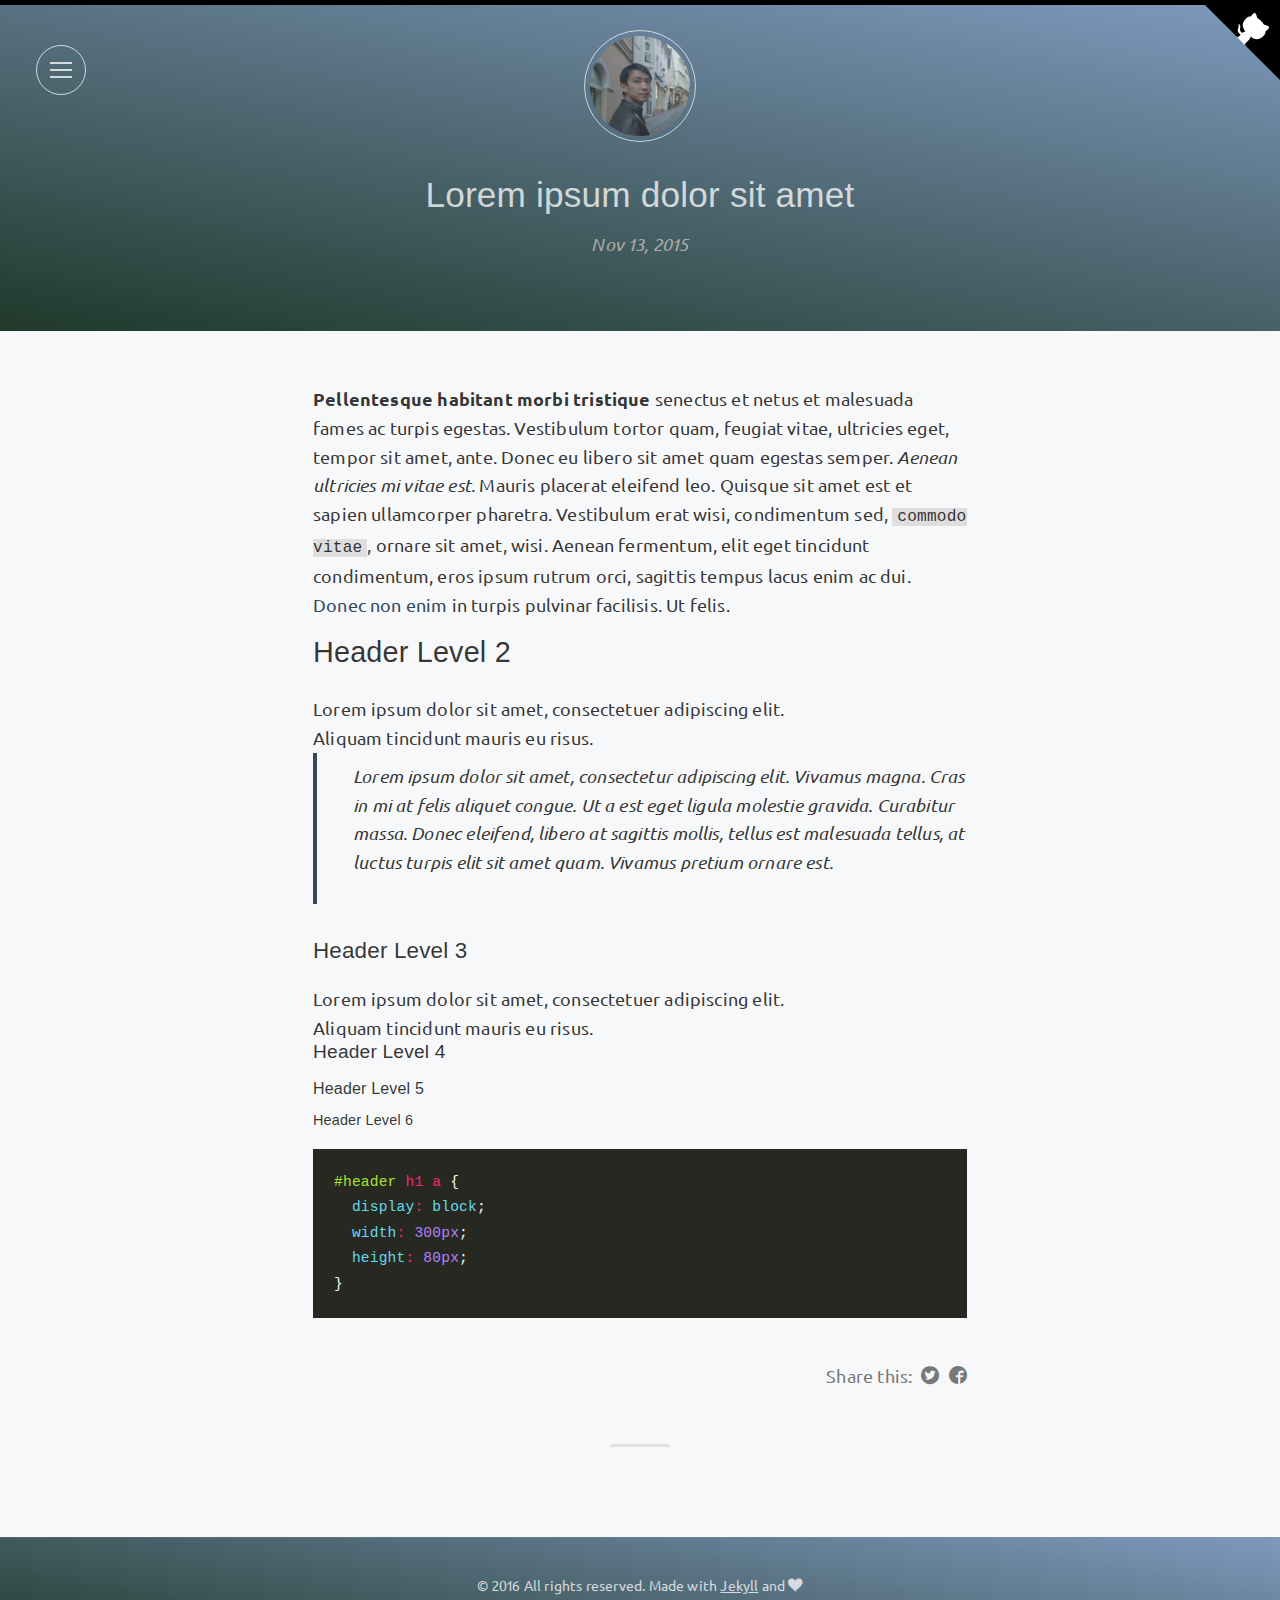
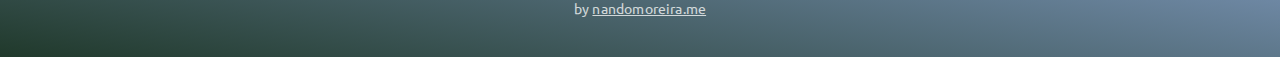
<file: welcome/2015/lorem/index.html>
<!DOCTYPE html>
<html>
  <head>
    <meta charset="utf-8">
<meta http-equiv="X-UA-Compatible" content="IE=edge">
<meta name="viewport" content="width=device-width, initial-scale=1">
<meta name="HandheldFriendly" content="True">
<meta name="MobileOptimized" content="320">
<meta name="theme-color" content="#2ecc71">
<title> Lorem ipsum dolor sit amet | John&#39;s git blog</title>
<meta name="description" content="Aenean fermentum, elit eget tincidunt condimentum, eros ipsum rutrum orci, sagittis tempus lacus enim ac dui.">
<meta name="keywords" content="welcome, Aenean, fermentum, Lorem, ipsum">
<link rel="stylesheet" href="/css/main.css">
<link rel="canonical" href="/welcome/2015/lorem/">
<link rel="alternate" type="application/rss+xml" title="John's git blog" href="/feed.xml" />
<script type="text/javascript">
var _gaq = _gaq || [];
_gaq.push(['_setAccount', '']);
_gaq.push(['_trackPageview']);
(function() {
  var ga = document.createElement('script'); ga.type = 'text/javascript'; ga.async = true;
  ga.src = ('https:' == document.location.protocol ? 'https://ssl' : 'http://www') + '.google-analytics.com/ga.js';
  var s = document.getElementsByTagName('script')[0]; s.parentNode.insertBefore(ga, s);
})();
</script>
<script>base_url = "";</script>
  </head>
  <body class="single">
    <main class="main-container">
        <header class="site-header">
  <div class="container txt-center">
    <a href="#" class="nav-toogle js-menu-trigger sliding-panel-button">
      <span></span>
      <span></span>
      <span></span>
    </a>
    <nav class="js-menu sliding-panel-content">
      <ul>
        <li><a href="/">home</a></li>
        <li><a href="/about">about</a></li>
        <!-- <li><a href="http://video107.github.io/about" target="_blank">the author</a></li> -->
        <li><a href="/author">author</a></li>
        <li><a href="http://github.com/video107" target="_blank">Download</a></li>
        <li><a href="/feed.xml" target="_blank"><i class="icon icon-feed"></i> feed</a></li>
      </ul>
    </nav>
    <div class="js-menu-screen sliding-panel-fade-screen"></div>
    <a href="/" class="author-thumb dot">
      <img src="/images/john.jpg" alt="Author thumbnail" class="dot">
    </a>
      <h1 class="post-title">Lorem ipsum dolor sit amet</h1>
      <p class="post-meta">Nov 13, 2015</p>
  </div>
</header>
        <section class="main-content">
          <article class="post">
  <div class="post-content container">
    <p><strong>Pellentesque habitant morbi tristique</strong> senectus et netus et malesuada fames ac turpis egestas. Vestibulum tortor quam, feugiat vitae, ultricies eget, tempor sit amet, ante. Donec eu libero sit amet quam egestas semper. <em>Aenean ultricies mi vitae est.</em> Mauris placerat eleifend leo. Quisque sit amet est et sapien ullamcorper pharetra. Vestibulum erat wisi, condimentum sed, <code>commodo vitae</code>, ornare sit amet, wisi. Aenean fermentum, elit eget tincidunt condimentum, eros ipsum rutrum orci, sagittis tempus lacus enim ac dui. <a href="#">Donec non enim</a> in turpis pulvinar facilisis. Ut felis.</p>
<h2>Header Level 2</h2>
<ol>
  <li>Lorem ipsum dolor sit amet, consectetuer adipiscing elit.</li>
  <li>Aliquam tincidunt mauris eu risus.</li>
</ol>
<blockquote><p>Lorem ipsum dolor sit amet, consectetur adipiscing elit. Vivamus magna. Cras in mi at felis aliquet congue. Ut a est eget ligula molestie gravida. Curabitur massa. Donec eleifend, libero at sagittis mollis, tellus est malesuada tellus, at luctus turpis elit sit amet quam. Vivamus pretium ornare est.</p></blockquote>
<h3>Header Level 3</h3>
<ul>
  <li>Lorem ipsum dolor sit amet, consectetuer adipiscing elit.</li>
  <li>Aliquam tincidunt mauris eu risus.</li>
</ul>
<h4>Header Level 4</h4>
<h5>Header Level 5</h5>
<h6>Header Level 6</h6>
<div class="highlight"><pre><code class="language-css" data-lang="css"><span class="nf">#header</span> <span class="nt">h1</span> <span class="nt">a</span> <span class="p">{</span>
  <span class="k">display</span><span class="o">:</span> <span class="k">block</span><span class="p">;</span>
  <span class="k">width</span><span class="o">:</span> <span class="m">300px</span><span class="p">;</span>
  <span class="k">height</span><span class="o">:</span> <span class="m">80px</span><span class="p">;</span>
<span class="p">}</span></code></pre></div>
    <aside class="share">
      <span>Share this: </span>
      <a href="http://twitter.com/share?text=Lorem ipsum dolor sit amet&amp;url=/welcome/2015/lorem/&amp;hashtags=web,dev,blog,soudev&amp;via=nandomoreirame"
      onclick="window.open(this.href, 'twitter-share', 'width=550,height=235');return false;">
        <i class="icon icon-twitter-rounded"></i>
      </a>
      <a href="https://www.facebook.com/sharer/sharer.php?u=/welcome/2015/lorem/"
      onclick="window.open(this.href, 'facebook-share','width=580,height=296');return false;">
        <i class="icon icon-facebook-rounded"></i>
      </a>
    </aside>
  </div>
</article>
        </section>
<div class="clearfix"></div>
<footer class="site-footer txt-center">
  <hr>
  <ul class="social">
  </ul>
  <small>&copy; 2016 All rights reserved. Made with <a href="http://jekyllrb.com" target="_blank">Jekyll</a> and <i class="icon icon-heart"></i></small>
  <small>by <a href="http://nandomoreira.me" target="_blank">nandomoreira.me</a></small>
</footer>
    </main>
    <a href="http://github.com/video107" target="_blank" class="github-corner"><svg width="80" height="80" viewBox="0 0 250 250" style="fill:#000; color:#fff; position: absolute; top: 0; border: 0; right: 0;"><path d="M0,0 L115,115 L130,115 L142,142 L250,250 L250,0 Z"></path><path d="M128.3,109.0 C113.8,99.7 119.0,89.6 119.0,89.6 C122.0,82.7 120.5,78.6 120.5,78.6 C119.2,72.0 123.4,76.3 123.4,76.3 C127.3,80.9 125.5,87.3 125.5,87.3 C122.9,97.6 130.6,101.9 134.4,103.2" fill="currentColor" style="transform-origin: 130px 106px;" class="octo-arm"></path><path d="M115.0,115.0 C114.9,115.1 118.7,116.5 119.8,115.4 L133.7,101.6 C136.9,99.2 139.9,98.4 142.2,98.6 C133.8,88.0 127.5,74.4 143.8,58.0 C148.5,53.4 154.0,51.2 159.7,51.0 C160.3,49.4 163.2,43.6 171.4,40.1 C171.4,40.1 176.1,42.5 178.8,56.2 C183.1,58.6 187.2,61.8 190.9,65.4 C194.5,69.0 197.7,73.2 200.1,77.6 C213.8,80.2 216.3,84.9 216.3,84.9 C212.7,93.1 206.9,96.0 205.4,96.6 C205.1,102.4 203.0,107.8 198.3,112.5 C181.9,128.9 168.3,122.5 157.7,114.1 C157.9,116.9 156.7,120.9 152.7,124.9 L141.0,136.5 C139.8,137.7 141.6,141.9 141.8,141.8 Z" fill="currentColor" class="octo-body"></path></svg></a>
    <script src="/js/jquery.min.js"></script>
    <script src="/js/jekyll-search.min.js"></script>
    <script src="/js/main.js"></script>
  </body>
</html>
</file>
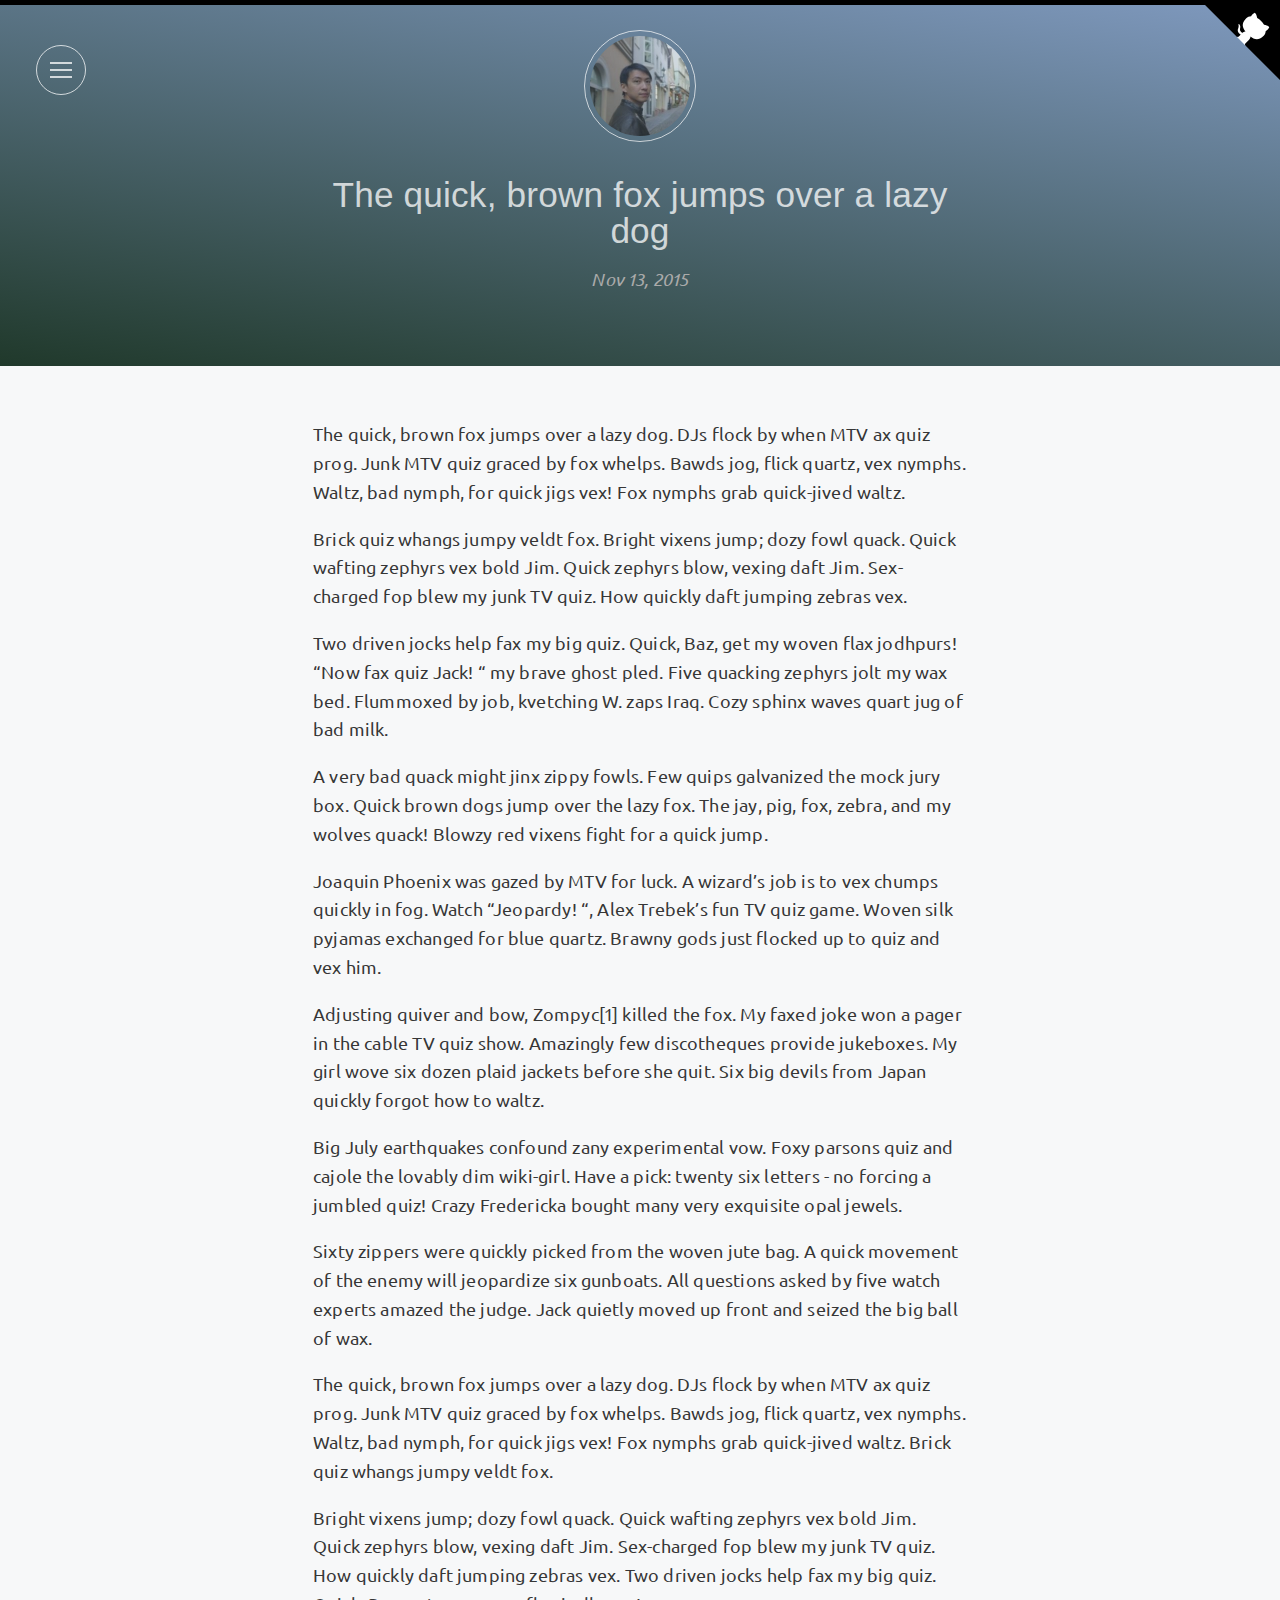
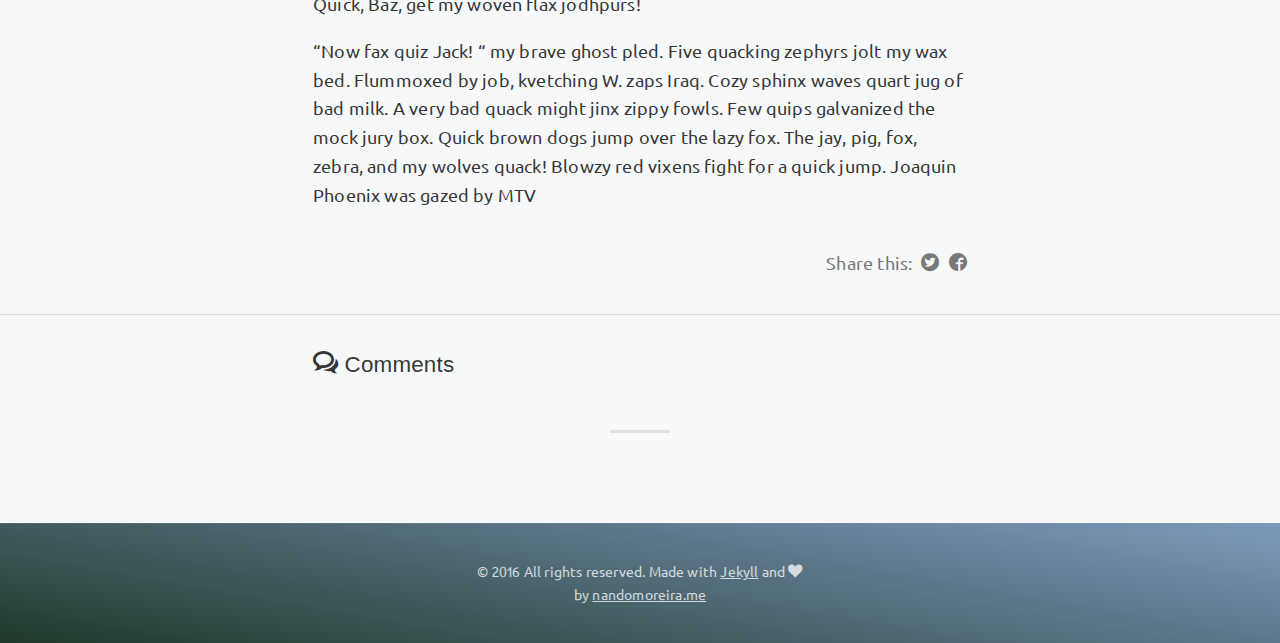
<file: welcome/2015/the-quick-brown-fox-jumps-over-a-lazy-dog/index.html>
<!DOCTYPE html>
<html>
  <head>
    <meta charset="utf-8">
<meta http-equiv="X-UA-Compatible" content="IE=edge">
<meta name="viewport" content="width=device-width, initial-scale=1">
<meta name="HandheldFriendly" content="True">
<meta name="MobileOptimized" content="320">
<meta name="theme-color" content="#2ecc71">
<title> The quick, brown fox jumps over a lazy dog | John&#39;s git blog</title>
<meta name="description" content="The quick, brown fox jumps over a lazy dog">
<meta name="keywords" content="">
<link rel="stylesheet" href="/css/main.css">
<link rel="canonical" href="/welcome/2015/the-quick-brown-fox-jumps-over-a-lazy-dog/">
<link rel="alternate" type="application/rss+xml" title="John's git blog" href="/feed.xml" />
<script type="text/javascript">
var _gaq = _gaq || [];
_gaq.push(['_setAccount', '']);
_gaq.push(['_trackPageview']);
(function() {
  var ga = document.createElement('script'); ga.type = 'text/javascript'; ga.async = true;
  ga.src = ('https:' == document.location.protocol ? 'https://ssl' : 'http://www') + '.google-analytics.com/ga.js';
  var s = document.getElementsByTagName('script')[0]; s.parentNode.insertBefore(ga, s);
})();
</script>
<script>base_url = "";</script>
  </head>
  <body class="single">
    <main class="main-container">
        <header class="site-header">
  <div class="container txt-center">
    <a href="#" class="nav-toogle js-menu-trigger sliding-panel-button">
      <span></span>
      <span></span>
      <span></span>
    </a>
    <nav class="js-menu sliding-panel-content">
      <ul>
        <li><a href="/">home</a></li>
        <li><a href="/about">about</a></li>
        <!-- <li><a href="http://video107.github.io/about" target="_blank">the author</a></li> -->
        <li><a href="/author">author</a></li>
        <li><a href="http://github.com/video107" target="_blank">Download</a></li>
        <li><a href="/feed.xml" target="_blank"><i class="icon icon-feed"></i> feed</a></li>
      </ul>
    </nav>
    <div class="js-menu-screen sliding-panel-fade-screen"></div>
    <a href="/" class="author-thumb dot">
      <img src="/images/john.jpg" alt="Author thumbnail" class="dot">
    </a>
      <h1 class="post-title">The quick, brown fox jumps over a lazy dog</h1>
      <p class="post-meta">Nov 13, 2015</p>
  </div>
</header>
        <section class="main-content">
          <article class="post">
  <div class="post-content container">
    <p>The quick, brown fox jumps over a lazy dog. DJs flock by when MTV ax quiz prog. Junk MTV quiz graced by fox whelps. Bawds jog, flick quartz, vex nymphs. Waltz, bad nymph, for quick jigs vex! Fox nymphs grab quick-jived waltz.</p>
<p>Brick quiz whangs jumpy veldt fox. Bright vixens jump; dozy fowl quack. Quick wafting zephyrs vex bold Jim. Quick zephyrs blow, vexing daft Jim. Sex-charged fop blew my junk TV quiz. How quickly daft jumping zebras vex.</p>
<p>Two driven jocks help fax my big quiz. Quick, Baz, get my woven flax jodhpurs! “Now fax quiz Jack! “ my brave ghost pled. Five quacking zephyrs jolt my wax bed. Flummoxed by job, kvetching W. zaps Iraq. Cozy sphinx waves quart jug of bad milk.</p>
<p>A very bad quack might jinx zippy fowls. Few quips galvanized the mock jury box. Quick brown dogs jump over the lazy fox. The jay, pig, fox, zebra, and my wolves quack! Blowzy red vixens fight for a quick jump.</p>
<p>Joaquin Phoenix was gazed by MTV for luck. A wizard’s job is to vex chumps quickly in fog. Watch “Jeopardy! “, Alex Trebek’s fun TV quiz game. Woven silk pyjamas exchanged for blue quartz. Brawny gods just flocked up to quiz and vex him.</p>
<p>Adjusting quiver and bow, Zompyc[1] killed the fox. My faxed joke won a pager in the cable TV quiz show. Amazingly few discotheques provide jukeboxes. My girl wove six dozen plaid jackets before she quit. Six big devils from Japan quickly forgot how to waltz.</p>
<p>Big July earthquakes confound zany experimental vow. Foxy parsons quiz and cajole the lovably dim wiki-girl. Have a pick: twenty six letters - no forcing a jumbled quiz! Crazy Fredericka bought many very exquisite opal jewels.</p>
<p>Sixty zippers were quickly picked from the woven jute bag. A quick movement of the enemy will jeopardize six gunboats. All questions asked by five watch experts amazed the judge. Jack quietly moved up front and seized the big ball of wax.</p>
<p>The quick, brown fox jumps over a lazy dog. DJs flock by when MTV ax quiz prog. Junk MTV quiz graced by fox whelps. Bawds jog, flick quartz, vex nymphs. Waltz, bad nymph, for quick jigs vex! Fox nymphs grab quick-jived waltz. Brick quiz whangs jumpy veldt fox.</p>
<p>Bright vixens jump; dozy fowl quack. Quick wafting zephyrs vex bold Jim. Quick zephyrs blow, vexing daft Jim. Sex-charged fop blew my junk TV quiz. How quickly daft jumping zebras vex. Two driven jocks help fax my big quiz. Quick, Baz, get my woven flax jodhpurs!</p>
<p>“Now fax quiz Jack! “ my brave ghost pled. Five quacking zephyrs jolt my wax bed. Flummoxed by job, kvetching W. zaps Iraq. Cozy sphinx waves quart jug of bad milk. A very bad quack might jinx zippy fowls. Few quips galvanized the mock jury box. Quick brown dogs jump over the lazy fox. The jay, pig, fox, zebra, and my wolves quack! Blowzy red vixens fight for a quick jump. Joaquin Phoenix was gazed by MTV</p>
    <aside class="share">
      <span>Share this: </span>
      <a href="http://twitter.com/share?text=The quick, brown fox jumps over a lazy dog&amp;url=/welcome/2015/the-quick-brown-fox-jumps-over-a-lazy-dog/&amp;hashtags=web,dev,blog,soudev&amp;via=nandomoreirame"
      onclick="window.open(this.href, 'twitter-share', 'width=550,height=235');return false;">
        <i class="icon icon-twitter-rounded"></i>
      </a>
      <a href="https://www.facebook.com/sharer/sharer.php?u=/welcome/2015/the-quick-brown-fox-jumps-over-a-lazy-dog/"
      onclick="window.open(this.href, 'facebook-share','width=580,height=296');return false;">
        <i class="icon icon-facebook-rounded"></i>
      </a>
    </aside>
  </div>
  <hr>
  <aside id="comments" class="disqus">
    <div class="container">
      <h3><i class="icon icon-comments-o"></i> Comments</h3>
      <div id="disqus_thread"></div>
      <script type="text/javascript">
        var disqus_shortname = '';
        var disqus_identifier = '/welcome/2015/the-quick-brown-fox-jumps-over-a-lazy-dog';
        var disqus_title = 'The quick, brown fox jumps over a lazy dog';
        var disqus_url = '';
        /*var disqus_developer = 1;*/
        (function() {
            var dsq = document.createElement('script'); dsq.type = 'text/javascript'; dsq.async = true;
            dsq.src = '//' + disqus_shortname + '.disqus.com/embed.js';
            (document.getElementsByTagName('head')[0] || document.getElementsByTagName('body')[0]).appendChild(dsq);
        })();
      </script>
      <noscript>
        Please enable JavaScript to view the <a href="https://disqus.com/?ref_noscript" rel="nofollow">comments powered by Disqus.</a>
      </noscript>
    </div>
  </aside>
</article>
        </section>
<div class="clearfix"></div>
<footer class="site-footer txt-center">
  <hr>
  <ul class="social">
  </ul>
  <small>&copy; 2016 All rights reserved. Made with <a href="http://jekyllrb.com" target="_blank">Jekyll</a> and <i class="icon icon-heart"></i></small>
  <small>by <a href="http://nandomoreira.me" target="_blank">nandomoreira.me</a></small>
</footer>
    </main>
    <a href="http://github.com/video107" target="_blank" class="github-corner"><svg width="80" height="80" viewBox="0 0 250 250" style="fill:#000; color:#fff; position: absolute; top: 0; border: 0; right: 0;"><path d="M0,0 L115,115 L130,115 L142,142 L250,250 L250,0 Z"></path><path d="M128.3,109.0 C113.8,99.7 119.0,89.6 119.0,89.6 C122.0,82.7 120.5,78.6 120.5,78.6 C119.2,72.0 123.4,76.3 123.4,76.3 C127.3,80.9 125.5,87.3 125.5,87.3 C122.9,97.6 130.6,101.9 134.4,103.2" fill="currentColor" style="transform-origin: 130px 106px;" class="octo-arm"></path><path d="M115.0,115.0 C114.9,115.1 118.7,116.5 119.8,115.4 L133.7,101.6 C136.9,99.2 139.9,98.4 142.2,98.6 C133.8,88.0 127.5,74.4 143.8,58.0 C148.5,53.4 154.0,51.2 159.7,51.0 C160.3,49.4 163.2,43.6 171.4,40.1 C171.4,40.1 176.1,42.5 178.8,56.2 C183.1,58.6 187.2,61.8 190.9,65.4 C194.5,69.0 197.7,73.2 200.1,77.6 C213.8,80.2 216.3,84.9 216.3,84.9 C212.7,93.1 206.9,96.0 205.4,96.6 C205.1,102.4 203.0,107.8 198.3,112.5 C181.9,128.9 168.3,122.5 157.7,114.1 C157.9,116.9 156.7,120.9 152.7,124.9 L141.0,136.5 C139.8,137.7 141.6,141.9 141.8,141.8 Z" fill="currentColor" class="octo-body"></path></svg></a>
    <script src="/js/jquery.min.js"></script>
    <script src="/js/jekyll-search.min.js"></script>
    <script src="/js/main.js"></script>
  </body>
</html>
</file>
<file: css/main.css>
﻿@import url("//fonts.googleapis.com/css?family=Ubuntu:400,300,500,700");.clearfix,.pagination,.highlight{*zoom:1}.clearfix:before,.pagination:before,.highlight:before{content:" ";display:table}.clearfix:after,.pagination:after,.highlight:after{content:" ";display:table;clear:both}html,body,div,span,applet,object,iframe,h1,h2,h3,h4,h5,h6,p,blockquote,pre,a,abbr,acronym,address,big,cite,code,del,dfn,em,img,ins,kbd,q,s,samp,small,strike,strong,sub,sup,tt,var,b,u,i,center,dl,dt,dd,ol,ul,li,fieldset,form,label,legend,table,caption,tbody,tfoot,thead,tr,th,td,article,aside,canvas,details,embed,figure,figcaption,footer,header,hgroup,menu,nav,output,ruby,section,summary,time,mark,audio,video{margin:0;padding:0;border:0;font-size:100%;font:inherit;vertical-align:baseline}article,aside,details,figcaption,figure,footer,header,hgroup,menu,nav,section{display:block}body{line-height:1}ol,ul{list-style:none}blockquote,q{quotes:none}blockquote:before,blockquote:after,q:before,q:after{content:'';content:none}table{border-collapse:collapse;border-spacing:0}button,input[type="button"],input[type="reset"],input[type="submit"]{appearance:none;background-color:#477dca;border:0;border-radius:3px;color:#fff;cursor:pointer;display:inline-block;font-family:"Helvetica Neue","Helvetica","Roboto","Arial",sans-serif;font-size:1em;-webkit-font-smoothing:antialiased;font-weight:600;line-height:1;padding:.75em 1.5em;text-decoration:none;transition:background-color 150ms ease;user-select:none;vertical-align:middle;white-space:nowrap}button:hover,button:focus,input[type="button"]:hover,input[type="button"]:focus,input[type="reset"]:hover,input[type="reset"]:focus,input[type="submit"]:hover,input[type="submit"]:focus{background-color:#3964a2;color:#fff}button:disabled,input[type="button"]:disabled,input[type="reset"]:disabled,input[type="submit"]:disabled{cursor:not-allowed;opacity:0.5}button:disabled:hover,input[type="button"]:disabled:hover,input[type="reset"]:disabled:hover,input[type="submit"]:disabled:hover{background-color:#477dca}fieldset{background-color:#f7f7f7;border:1px solid #ddd;margin:0 0 .75em;padding:1.5em}input,label,select{display:block;font-family:"Helvetica Neue","Helvetica","Roboto","Arial",sans-serif;font-size:1em}label{font-weight:600;margin-bottom:.375em}label.required::after{content:"*"}label abbr{display:none}input[type="color"],input[type="date"],input[type="datetime"],input[type="datetime-local"],input[type="email"],input[type="month"],input[type="number"],input[type="password"],input[type="search"],input[type="tel"],input[type="text"],input[type="time"],input[type="url"],input[type="week"],input:not([type]),textarea,select[multiple=multiple]{background-color:#fff;border:1px solid #ddd;border-radius:3px;box-shadow:inset 0 1px 3px rgba(0,0,0,0.06);box-sizing:border-box;font-family:"Helvetica Neue","Helvetica","Roboto","Arial",sans-serif;font-size:1em;margin-bottom:.75em;padding:.5em;transition:border-color 150ms ease;width:100%}input[type="color"]:hover,input[type="date"]:hover,input[type="datetime"]:hover,input[type="datetime-local"]:hover,input[type="email"]:hover,input[type="month"]:hover,input[type="number"]:hover,input[type="password"]:hover,input[type="search"]:hover,input[type="tel"]:hover,input[type="text"]:hover,input[type="time"]:hover,input[type="url"]:hover,input[type="week"]:hover,input:not([type]):hover,textarea:hover,select[multiple=multiple]:hover{border-color:#b1b1b1}input[type="color"]:focus,input[type="date"]:focus,input[type="datetime"]:focus,input[type="datetime-local"]:focus,input[type="email"]:focus,input[type="month"]:focus,input[type="number"]:focus,input[type="password"]:focus,input[type="search"]:focus,input[type="tel"]:focus,input[type="text"]:focus,input[type="time"]:focus,input[type="url"]:focus,input[type="week"]:focus,input:not([type]):focus,textarea:focus,select[multiple=multiple]:focus{border-color:#477dca;box-shadow:inset 0 1px 3px rgba(0,0,0,0.06),0 0 5px rgba(55,112,192,0.7);outline:none}input[type="color"]:disabled,input[type="date"]:disabled,input[type="datetime"]:disabled,input[type="datetime-local"]:disabled,input[type="email"]:disabled,input[type="month"]:disabled,input[type="number"]:disabled,input[type="password"]:disabled,input[type="search"]:disabled,input[type="tel"]:disabled,input[type="text"]:disabled,input[type="time"]:disabled,input[type="url"]:disabled,input[type="week"]:disabled,input:not([type]):disabled,textarea:disabled,select[multiple=multiple]:disabled{background-color:#f2f2f2;cursor:not-allowed}input[type="color"]:disabled:hover,input[type="date"]:disabled:hover,input[type="datetime"]:disabled:hover,input[type="datetime-local"]:disabled:hover,input[type="email"]:disabled:hover,input[type="month"]:disabled:hover,input[type="number"]:disabled:hover,input[type="password"]:disabled:hover,input[type="search"]:disabled:hover,input[type="tel"]:disabled:hover,input[type="text"]:disabled:hover,input[type="time"]:disabled:hover,input[type="url"]:disabled:hover,input[type="week"]:disabled:hover,input:not([type]):disabled:hover,textarea:disabled:hover,select[multiple=multiple]:disabled:hover{border:1px solid #ddd}textarea{resize:vertical}input[type="search"]{appearance:none}input[type="checkbox"],input[type="radio"]{display:inline;margin-right:.375em}input[type="checkbox"]+label,input[type="radio"]+label{display:inline-block}input[type="file"]{margin-bottom:.75em;width:100%}select{margin-bottom:1.5em;max-width:100%;width:auto}ul,ol{list-style-type:none;margin:0;padding:0}dl{margin-bottom:.75em}dl dt{font-weight:bold;margin-top:.75em}dl dd{margin:0}table{border-collapse:collapse;font-feature-settings:"kern", "liga", "tnum";margin:.75em 0;table-layout:fixed;width:100%}th{border-bottom:1px solid #a6a6a6;font-weight:600;padding:.75em 0;text-align:left}td{border-bottom:1px solid #ddd;padding:.75em 0}tr,td,th{vertical-align:middle}body{color:#333;font-family:"Helvetica Neue","Helvetica","Roboto","Arial",sans-serif;font-feature-settings:"kern", "liga", "pnum";font-size:1em;line-height:1.5}h1,h2,h3,h4,h5,h6{font-family:"Helvetica Neue","Helvetica","Roboto","Arial",sans-serif;font-size:1em;line-height:1.2;margin:0 0 .75em}p{margin:0 0 .75em}a{color:#477dca;text-decoration:none;transition:color 150ms ease}a:active,a:focus,a:hover{color:#355e98}hr{border-bottom:1px solid #ddd;border-left:0;border-right:0;border-top:0;margin:1.5em 0}img,picture{margin:0;max-width:100%}*,*:before,*:after{box-sizing:border-box}html,body{height:100%;min-height:100%}html{-webkit-tap-highlight-color:transparent}body{background:#f7f8f9;-webkit-font-smoothing:antialiased;-moz-osx-font-smoothing:grayscale;letter-spacing:.01em}body,input,select,textarea{color:rgba(0,0,0,0.8);font-family:"Ubuntu",Helvetica,sans-serif;font-size:18px;font-weight:400;line-height:1.6}a{color:#34495e;text-decoration:underline}a:hover{transition:color .2s linear;text-decoration:none;color:#22303d}strong{font-weight:700}em{font-style:italic}p{margin:0 0 1em 0}img{display:block;margin:0 0 .6em;vertical-align:middle;max-width:100%}h1,h2,h3,h4,h5,h6{font-weight:300;line-height:1em;margin:0 0 1em 0}h1 a,h2 a,h3 a,h4 a,h5 a,h6 a{color:inherit;text-decoration:none}h1 small,h2 small,h3 small,h4 small,h5 small,h6 small{font-size:60%}h1{font-size:2.2rem}h2{font-size:1.8rem}h3{font-size:1.4rem}h4{font-size:1.2rem}h5{font-size:1rem}h6{font-size:.9rem}sub{font-size:0.8em;position:relative;top:0.5em}sup{font-size:0.8em;position:relative;top:-0.5em}hr{border:0;border-bottom:solid 1px rgba(144,144,144,0.25);margin:2em 0}hr.major{margin:3em 0}blockquote{border-left:solid 4px #34495e;font-style:italic;margin:0 0 2em 0;padding:0.5em 0 0.5em 2em}q small,blockquote small{font-size:60%}q{quotes:"«" "»"}q:before{content:open-quote}q:after{content:close-quote}code{background:none;border-radius:0;border:none;font-family:"Courier New", monospace;font-size:0.9em;margin:0;padding:0 5px;background-color:#dedede}pre{-webkit-overflow-scrolling:touch;font-family:"Courier New", monospace;font-size:0.9em;margin:0}pre code{line-height:1.75em}.dot{border-radius:50%}.txt-center{text-align:center}.container{max-width:38em;padding-left:15px;padding-right:15px;margin-left:auto;margin-right:auto}.hr,.post:after{display:block;width:60px;height:3px;background-color:#e1e1e1;margin:3em auto;border:none}.input{border-radius:4px;box-shadow:none;border:2px solid #fdfdfd;color:rgba(0,0,0,0.8);display:inline-block;width:100%}.input:focus,.input:active{outline:none;border-color:#f6f6f6}.btn{appearance:none;transition:background-color .2s linear, color .2s linear, border-color .2s linear;border-radius:4px;box-shadow:none;background-color:#34495e;border:2px solid #3b536b;color:#fff;cursor:pointer;display:inline-block;font-weight:700;line-height:2.6em;padding:0 1.6em;text-align:center;text-decoration:none;white-space:nowrap}.btn:hover,.btn:active{background-color:#3d566e;border-color:#415b75;color:#f2f2f2}.btn.ghost{background-color:transparent;border-color:rgba(255,255,255,0.7)}.btn.ghost:hover,.btn.ghost:active{background-color:rgba(255,255,255,0.1);border-color:#fff}.search{position:relative}.search .input{text-align:center;font-weight:400;line-height:2.5em;padding:0 2.4em}.search .icon{position:absolute;color:rgba(52,73,94,0.7);right:20px;top:15px}.search .no-results{color:#f00}.dropdown{background-color:#fff;box-shadow:0px 2px 2px rgba(0,0,0,0.2);position:absolute;top:100%;margin-top:1px}.dropdown,.dropdown li,.dropdown a{display:block;width:100%}.dropdown li{border-bottom:1px solid #eee;display:block}.dropdown a,.dropdown .no-results{font-size:18px;padding:.6em 1.2em;text-decoration:none;transition:background-color .2s ease, color .2s ease}.dropdown a:hover,.dropdown a:focus,.dropdown a:active{background-color:#34495e;color:#fff}.pagination{text-align:center;margin:2em 0}.pagination li{padding:0 .4em}.pagination li,.pagination a,.pagination span{display:inline-block}.pagination a,.pagination span{line-height:1.2em;font-size:.7em}.pagination span{color:#aaa;font-style:italic}.site-header,.site-footer{background:url("https://raw.githubusercontent.com/thoughtbot/refills/master/source/images/mountains.png"),linear-gradient(10deg, #20392B, #7F99BE),no-repeat #7F99BE scroll;background-color:#22313f;background-repeat:no-repeat;background-size:cover}.site-header{border-top:5px solid #000;padding-top:1.4em;padding-bottom:3em;margin-bottom:1.4em}.site-header h1{margin-top:1em;color:rgba(255,255,255,0.75)}.author-thumb{opacity:.7;display:inline-block;transition:opacity .2s ease;padding:5px;border:1px solid #fff}.author-thumb img{width:100px;display:inline;margin:0}.author-thumb:hover,.author-thumb:focus,.author-thumb:active{opacity:.9}.sliding-panel-content{position:fixed;top:0px;right:auto;bottom:0px;left:0px;padding-top:5px;height:100%;width:220px;-webkit-transform:translateX(-220px);-moz-transform:translateX(-220px);-ms-transform:translateX(-220px);-o-transform:translateX(-220px);transform:translateX(-220px);-webkit-transition:all 0.25s linear;-moz-transition:all 0.25s linear;transition:all 0.25s linear;background:#0d0d0d;z-index:999999;overflow-y:auto;-webkit-overflow-scrolling:touch}.sliding-panel-content ul{list-style:none;padding:0;margin:0}.sliding-panel-content li a{border-bottom:1px solid #000;color:#fff;display:block;font-weight:bold;padding:1em;text-decoration:none}.sliding-panel-content li a:focus,.sliding-panel-content li a:hover{background-color:#34495e;color:#fff}.sliding-panel-content.is-visible{-webkit-transform:translateX(0);-moz-transform:translateX(0);-ms-transform:translateX(0);-o-transform:translateX(0);transform:translateX(0)}.sliding-panel-fade-screen{position:fixed;top:0px;right:0px;bottom:0px;left:0px;-webkit-transition:all 0.15s ease-out 0s;-moz-transition:all 0.15s ease-out 0s;transition:all 0.15s ease-out 0s;background:black;opacity:0;visibility:hidden;z-index:999998}.sliding-panel-fade-screen.is-visible{opacity:0.4;visibility:visible}.sliding-panel-button{padding:10px 16px;display:inline-block;cursor:pointer;position:relative;outline:none}.sliding-panel-button img{height:1.3em}.nav-toogle{position:absolute;top:2.5em;left:2em;height:50px;width:50px;border:1px solid rgba(255,255,255,0.75);border-radius:50%;cursor:pointer;display:inline-block;font-size:1em;padding:.9em .7em;margin-bottom:1.5em;transition:all .2s ease-in-out;z-index:9999}.nav-toogle span{height:2px;width:100%;display:block;margin-bottom:5px;background-color:rgba(255,255,255,0.75)}.post{margin:3em 0}.post h1{margin-bottom:.3em}.post a{text-decoration:none}.post a:hover,.post a:focus{color:#46637f}.post .post-meta{display:block;margin-bottom:1em}.post:after{content:''}.post-title{margin-bottom:.5em;color:#aaa}.post-meta{font-style:italic;color:#aaa}.posts .post h1{font-size:1.6rem}.read-more{font-size:1rem;padding:0 .8em}.site-footer{padding:0 0 2em;margin-top:1.5em}.site-footer small,.site-footer a{color:rgba(255,255,255,0.75)}.site-footer small{font-size:.8em;display:block}.share{padding:1.2em 0 0;width:100%;text-align:right}.share span,.share a{display:inline-block;color:#787878;text-decoration:none;padding-left:5px}.social{text-align:center;margin:2em 0}.social li{display:inline-block;padding:0 .6em}.social a{color:#999;text-decoration:none;font-size:1.2em}.github-corner:hover .octo-arm{animation:octocat-wave 560ms ease-in-out}@keyframes octocat-wave{0%,100%{transform:rotate(0)}20%,60%{transform:rotate(-25deg)}40%,80%{transform:rotate(10deg)}}@media (max-width: 500px){.github-corner:hover .octo-arm{animation:none}.github-corner .octo-arm{animation:octocat-wave 560ms ease-in-out}}@font-face{font-family:"mugicons";src:url("../fonts/mugicons.eot?pfzr1n");src:url("../fonts/mugicons.eot?pfzr1n#iefix") format("embedded-opentype"),url("../fonts/mugicons.ttf?pfzr1n") format("truetype"),url("../fonts/mugicons.woff?pfzr1n") format("woff"),url("../fonts/mugicons.svg?pfzr1n#mugicons") format("svg");font-weight:normal;font-style:normal}.icon{font-family:"mugicons";speak:none;font-style:normal;font-weight:normal;font-variant:normal;text-transform:none;line-height:1;-webkit-font-smoothing:antialiased;-moz-osx-font-smoothing:grayscale}.icon-category:before{content:""}.icon-tags:before{content:""}.icon-comments:before{content:""}.icon-comments-o:before{content:""}.icon-comment-o:before{content:""}.icon-search:before{content:""}.icon-star-o:before{content:""}.icon-heart:before{content:""}.icon-share:before{content:""}.icon-facebook:before{content:""}.icon-facebook-rounded:before{content:""}.icon-twitter:before{content:""}.icon-twitter-rounded:before{content:""}.icon-feed:before{content:""}.icon-github:before{content:""}.highlight{padding:0;margin-top:1.2em;margin-bottom:1.2em}.highlight,.highlight .hll,.highlight pre,.highlight code{background-color:#272822 !important;border:none}.highlight pre{margin:0;padding:1.3em;white-space:pre;line-height:23px;overflow-x:auto;margin-bottom:0;word-break:inherit;word-wrap:inherit}.highlight pre,.highlight pre code{color:#eeffdd}.highlight pre code{white-space:pre;padding:0 !important}.highlight pre code *{white-space:nowrap}.highlight .c{color:#75715e}.highlight .err{color:#f2f1f2}.highlight .k{color:#66d9ef}.highlight .l{color:#ae81ff}.highlight .n{color:#f8f8f2}.highlight .o{color:#f92672}.highlight .p{color:#f8f8f2}.highlight .cm{color:#75715e}.highlight .cp{color:#75715e}.highlight .c1{color:#75715e}.highlight .cs{color:#75715e}.highlight .ge{font-style:italic}.highlight .gs{font-weight:bold}.highlight .kc{color:#66d9ef}.highlight .kd{color:#66d9ef}.highlight .kn{color:#f92672}.highlight .kp{color:#66d9ef}.highlight .kr{color:#66d9ef}.highlight .kt{color:#66d9ef}.highlight .ld{color:#e6db74}.highlight .m{color:#ae81ff}.highlight .s{color:#e6db74}.highlight .na{color:#a6e22e}.highlight .nb{color:#f8f8f2}.highlight .nc{color:#a6e22e}.highlight .no{color:#66d9ef}.highlight .nd{color:#a6e22e}.highlight .ni{color:#f8f8f2}.highlight .ne{color:#a6e22e}.highlight .nf{color:#a6e22e}.highlight .nl{color:#f8f8f2}.highlight .nn{color:#f8f8f2}.highlight .nx{color:#a6e22e}.highlight .py{color:#f8f8f2}.highlight .nt{color:#f92672}.highlight .nv{color:#f8f8f2}.highlight .ow{color:#f92672}.highlight .w{color:#f8f8f2}.highlight .mf{color:#ae81ff}.highlight .mh{color:#ae81ff}.highlight .mi{color:#ae81ff}.highlight .mo{color:#ae81ff}.highlight .sb{color:#e6db74}.highlight .sc{color:#e6db74}.highlight .sd{color:#e6db74}.highlight .s2{color:#e6db74}.highlight .se{color:#ae81ff}.highlight .sh{color:#e6db74}.highlight .si{color:#e6db74}.highlight .sx{color:#e6db74}.highlight .sr{color:#e6db74}.highlight .s1{color:#e6db74}.highlight .ss{color:#e6db74}.highlight .bp{color:#f8f8f2}.highlight .vc{color:#f8f8f2}.highlight .vg{color:#f8f8f2}.highlight .vi{color:#f8f8f2}.highlight .il{color:#ae81ff}.highlight .gu{color:#75715e}.highlight .gd{color:#f92672}.highlight .gi{color:#a6e22e}
</file>
